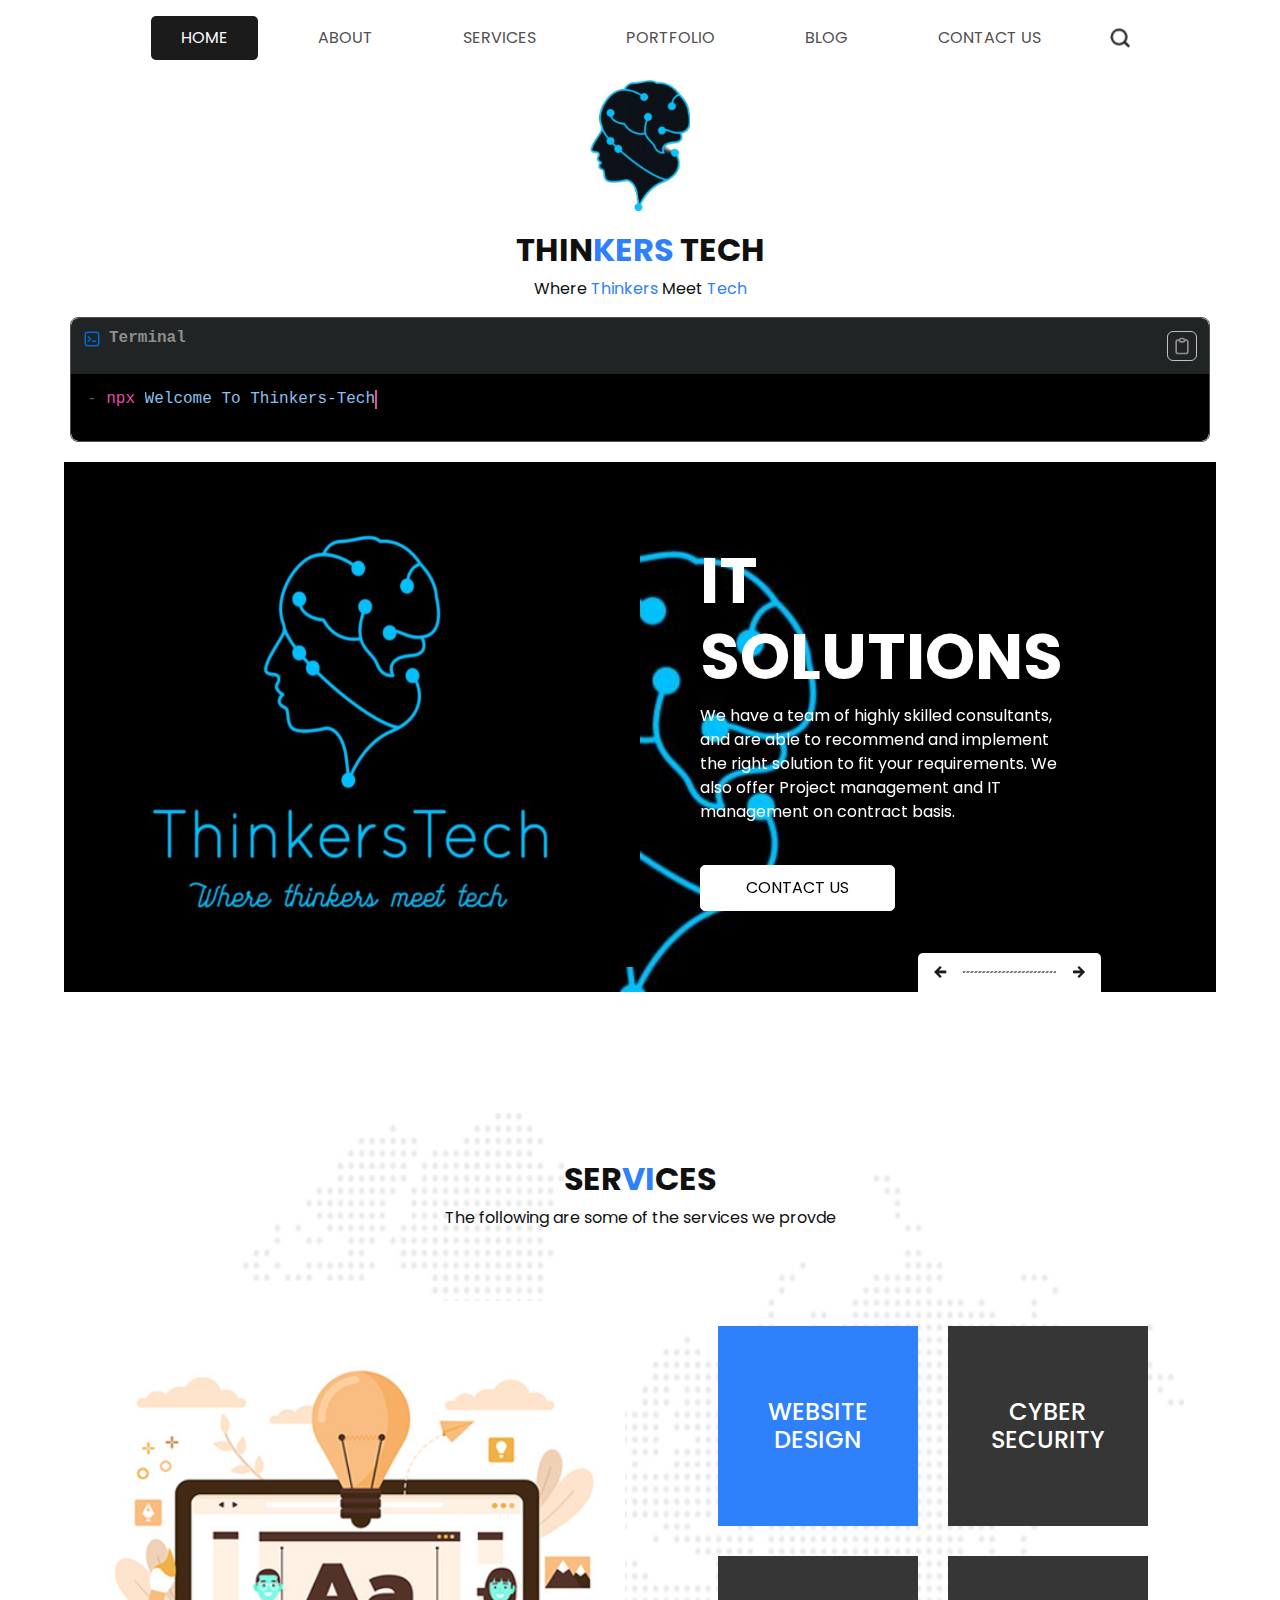
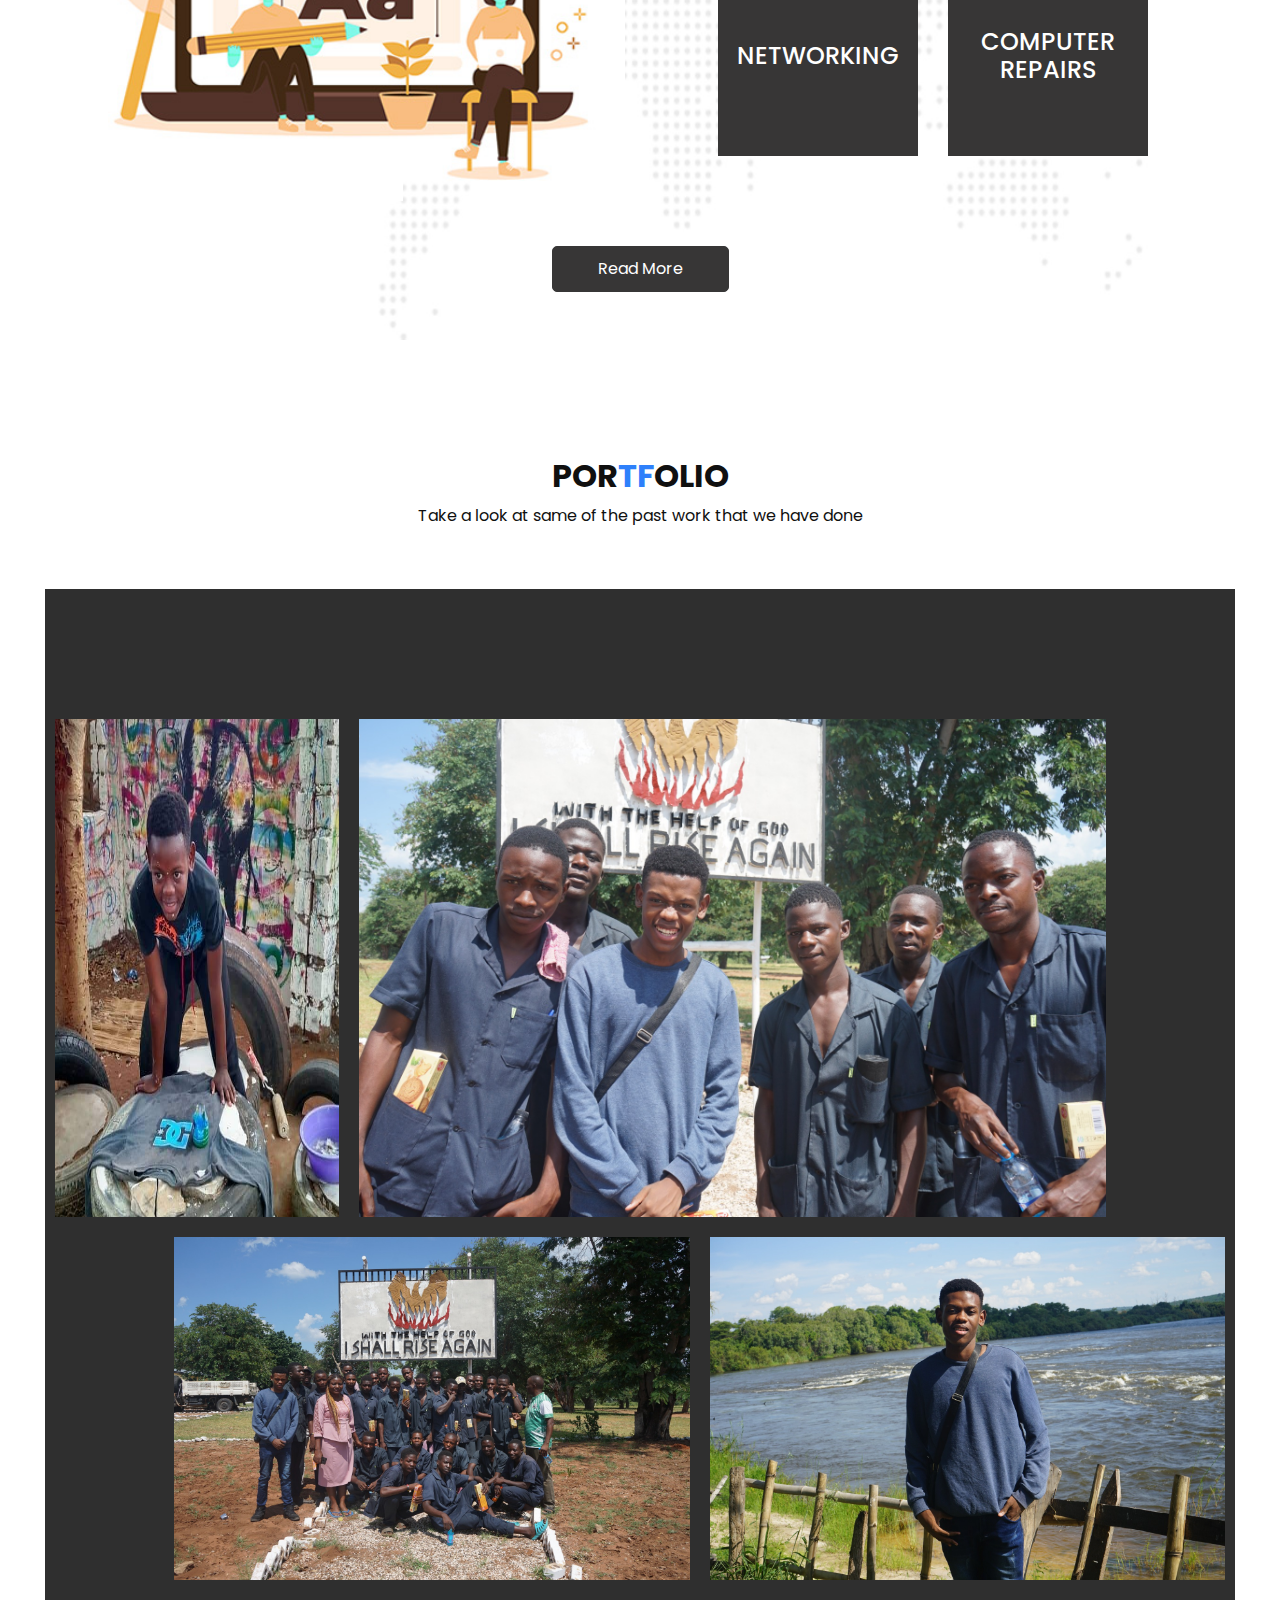
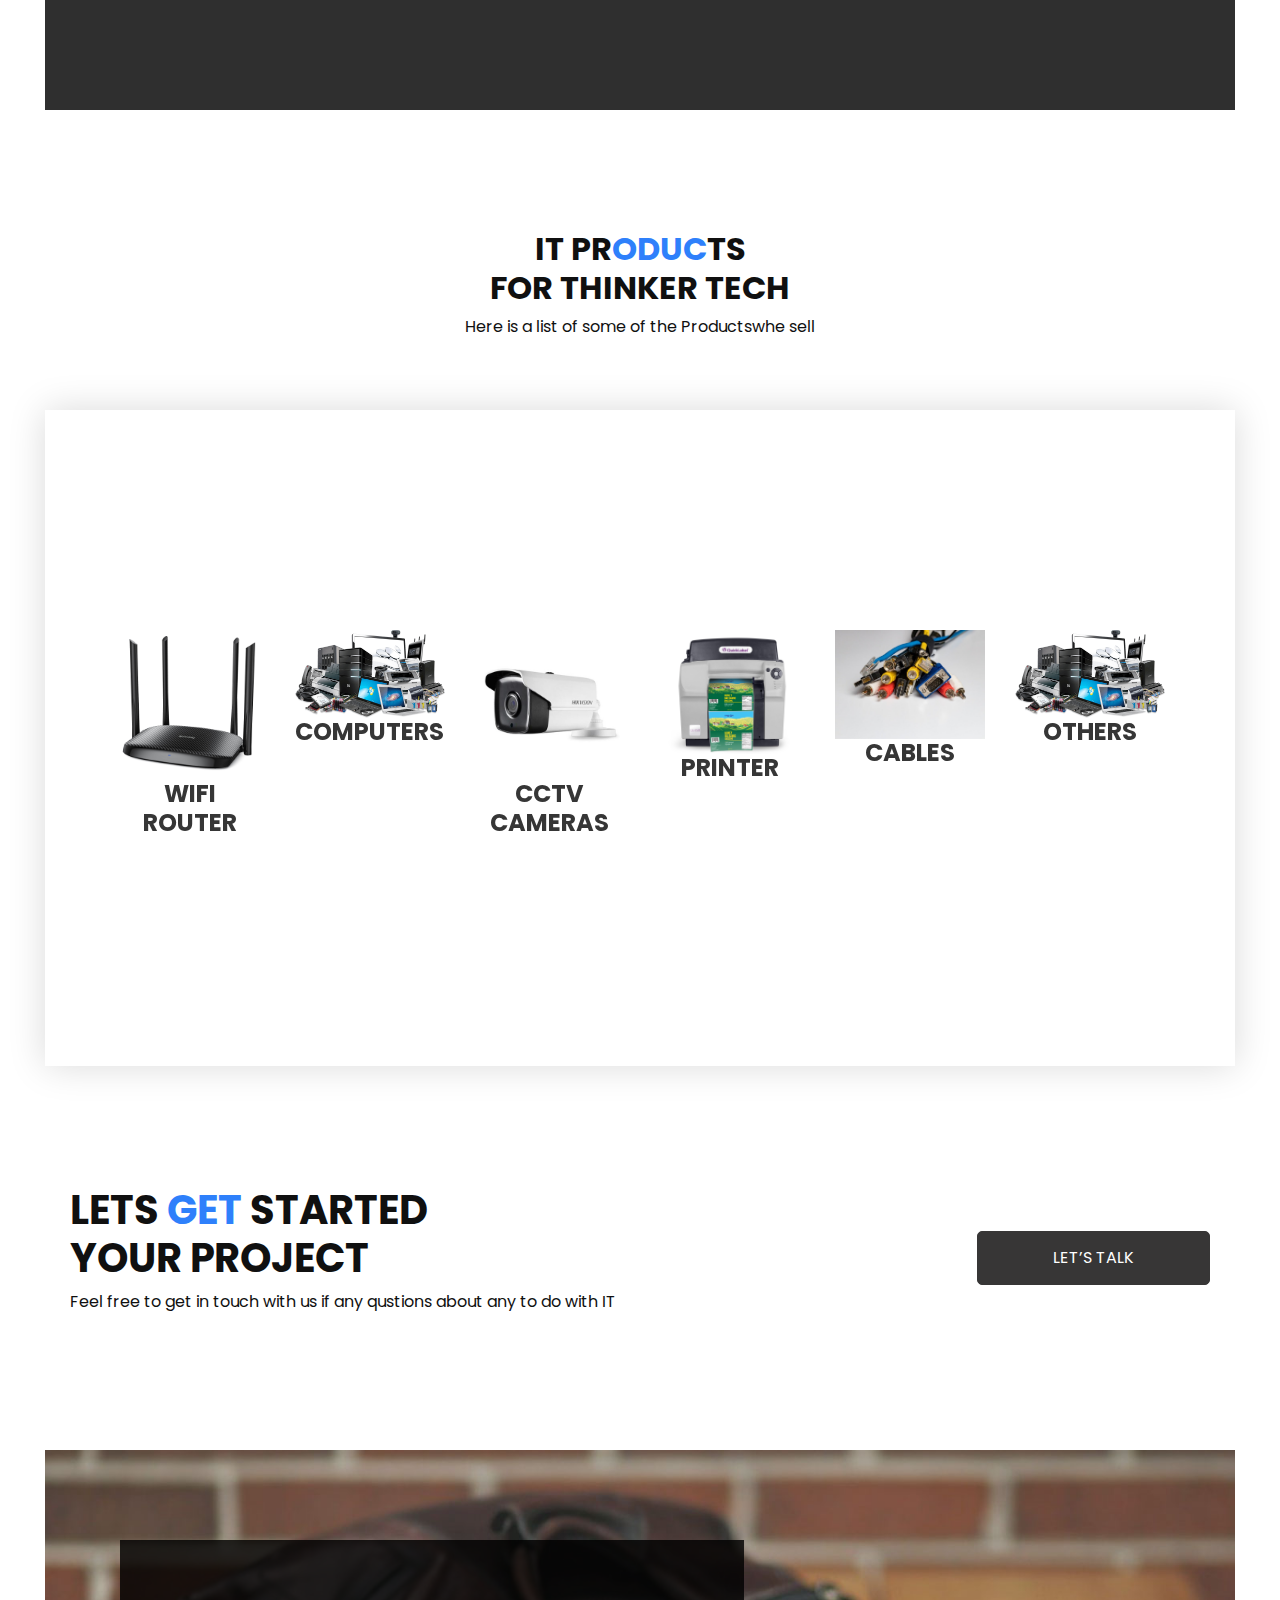
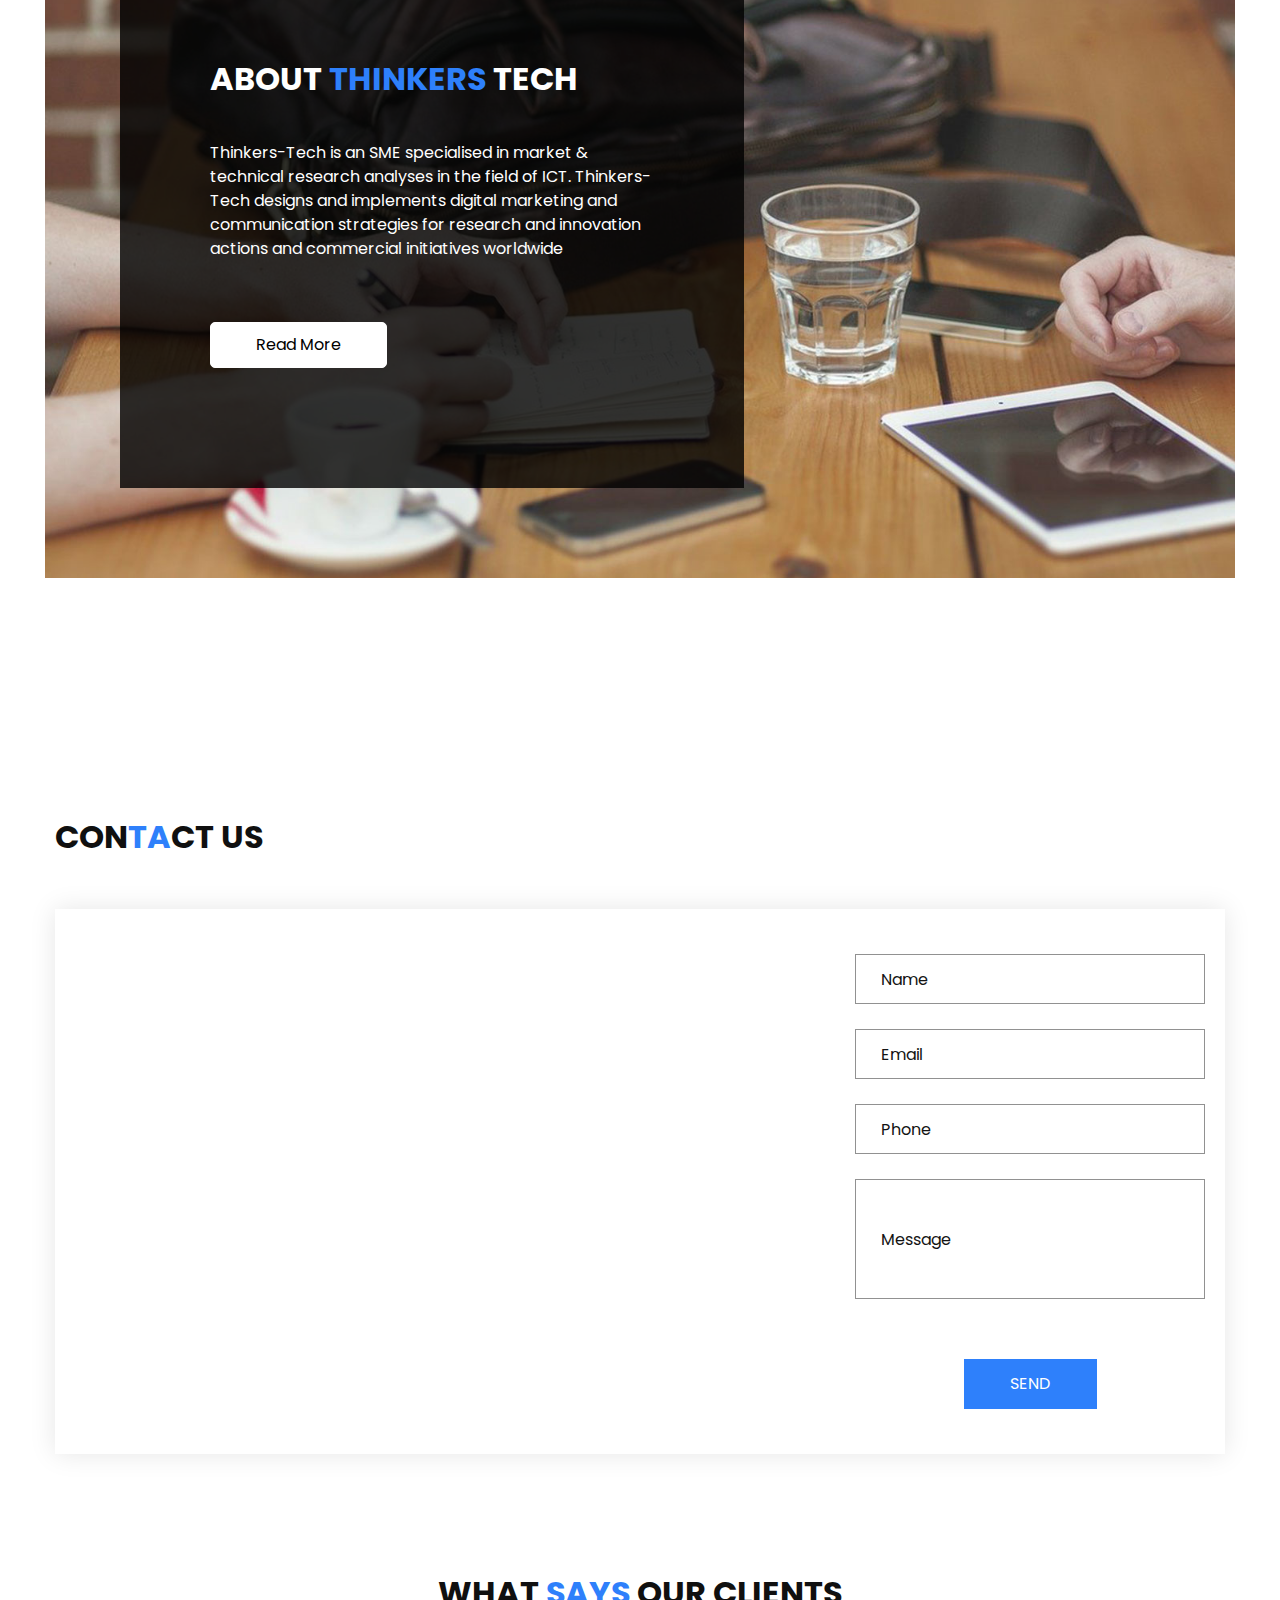
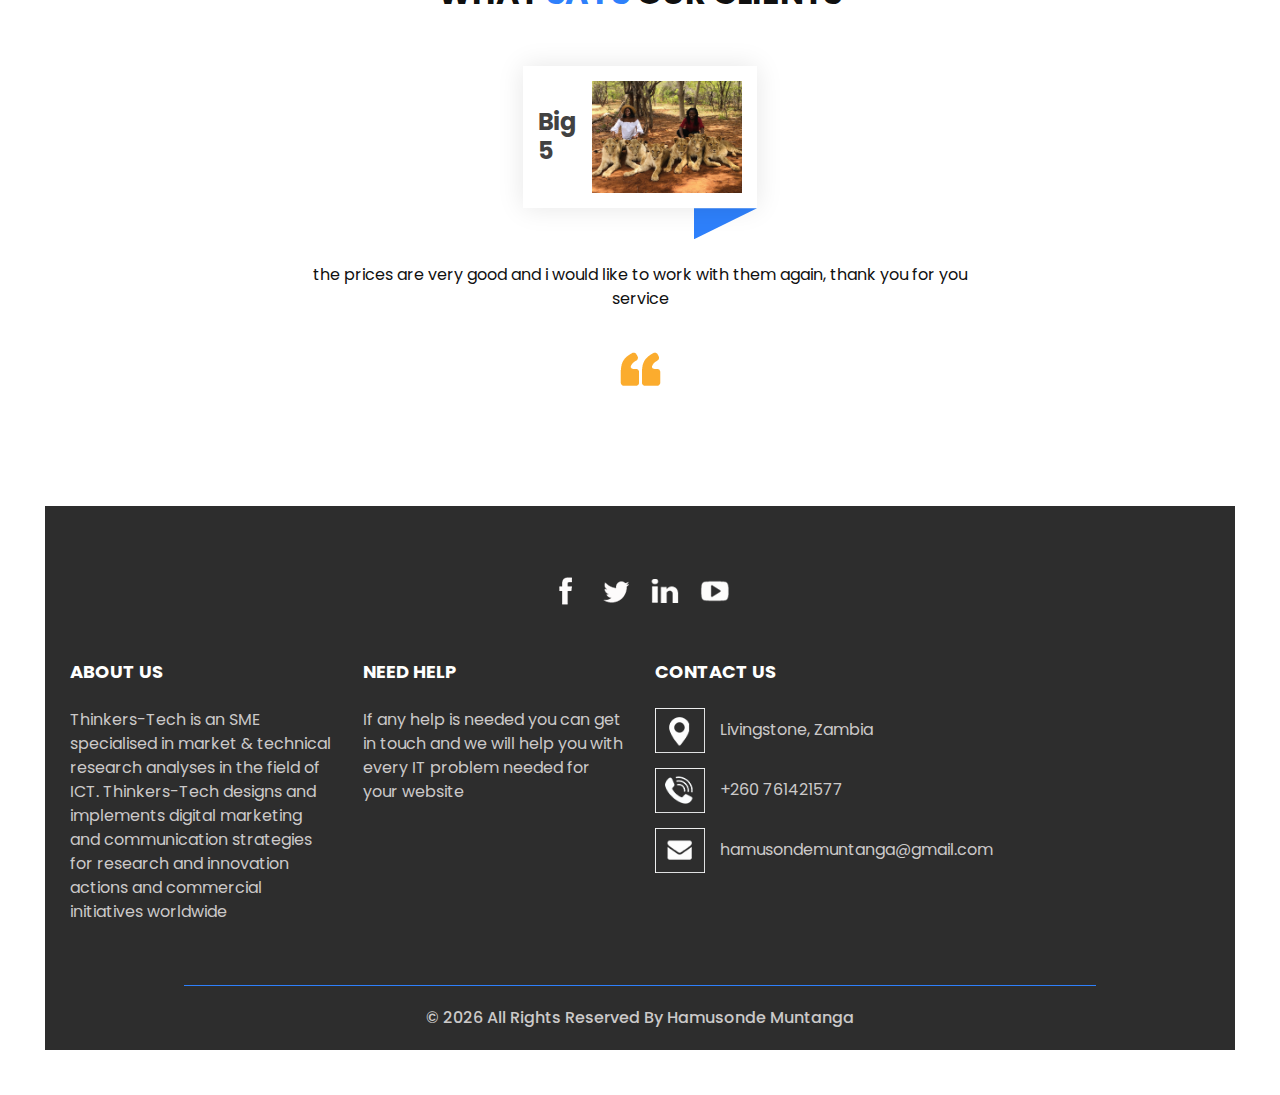
<file: index.html>
<!DOCTYPE html>
<html>

<head>
  <!-- Google tag (gtag.js) -->
<script async src="https://www.googletagmanager.com/gtag/js?id=G-ZCY2PLETNT"></script>
<script>
  window.dataLayer = window.dataLayer || [];
  function gtag(){dataLayer.push(arguments);}
  gtag('js', new Date());

  gtag('config', 'G-ZCY2PLETNT');
</script>
  <!-- Basic -->
  <meta charset="utf-8" />
  <meta http-equiv="X-UA-Compatible" content="IE=edge" />
  <!-- Mobile Metas -->
  <meta name="viewport" content="width=device-width, initial-scale=1, shrink-to-fit=no" />
  <!-- Site Metas -->
  <meta name="keywords" content="" />
  <meta name="description" content=" Whether you're a business in need of cutting-edge software or a young mind eager to learn, Thinkers Tech invites you to be part of their mission. Together, we can build a future where technology creates opportunities, solves challenges, and changes lives. " />
  <meta name="author" content="" />

  <title>
    ThinkesTech.com - Home
  </title>
  <link rel="icon" type="image/x-icon" href="images/12345.jpeg">

  <!-- slider stylesheet -->
  <link rel="stylesheet" type="text/css" href="https://cdnjs.cloudflare.com/ajax/libs/OwlCarousel2/2.3.4/assets/owl.carousel.min.css" />

  <!-- fonts style -->
  <link href="https://fonts.googleapis.com/css?family=Poppins:400,700|Raleway:400,700&display=swap" rel="stylesheet" />

  <!-- bootstrap core css -->
  <link rel="stylesheet" type="text/css" href="css/bootstrap.css" />

  <!-- Custom styles for this template -->
  <link href="css/style.css" rel="stylesheet" />
  <!-- responsive style -->
  <link href="css/responsive.css" rel="stylesheet" />
</head>
<script src="https://platform.linkedin.com/badges/js/profile.js" async defer type="text/javascript"></script>
<body>
  <div class="hero_area">
    <!-- header section strats -->
    <header class="header_section">
      <div class="container-fluid">
        <nav class="navbar navbar-expand-lg custom_nav-container pt-3">
         
      
          
          
          <button class="navbar-toggler" type="button" data-toggle="collapse" data-target="#navbarSupportedContent" aria-controls="navbarSupportedContent" aria-expanded="false" aria-label="Toggle navigation">
            <span class="navbar-toggler-icon"></span>
          </button>

          <div class="collapse navbar-collapse" id="navbarSupportedContent">
            <div class="d-flex ml-auto flex-column flex-lg-row align-items-center">
              <ul class="navbar-nav  ">
                <li class="nav-item active">
                  <a class="nav-link" href="index.html">Home <span class="sr-only">(current)</span></a>
                </li>
                <li class="nav-item">
                  <a class="nav-link" href="about.html">
                    About
                  </a>
                </li>
                <li class="nav-item">
                  <a class="nav-link" href="service.html">
                    Services
                  </a>
                </li>
                <li class="nav-item">
                  <a class="nav-link" href="portfolio.html">
                    Portfolio
                  </a>
                </li>
                <li class="nav-item">
                  <a class="nav-link" href="blog.html">
                    Blog
                  </a>
                </li>
                <li class="nav-item">
                  <a class="nav-link" href="contact.html">Contact Us</a>
                </li>
              </ul>
              <form class="form-inline my-2 my-lg-0 ml-0 ml-lg-4 mb-3 mb-lg-0">
                <button class="btn  my-2 my-sm-0 nav_search-btn" type="submit"></button>
              </form>
            </div>
          </div>
        </nav>
      </div>
    </header>
    <!-- end header section -->
    <center> <div class="container">
      <a class="navbar-brand" href="index.html">
     <img src="images/12345.jpeg" alt="" />
   </a>
       <div class="heading_container">
         <h2>
           Thin<span>kers </span>Tech
         </h2>
         <p>
           Where <span>Thinkers</span> Meet <span>Tech</span>
         </p>
       </div></div></center>
    <!-- slider section -->




    <div class="container">
      <div class="wrap">
        <div class="terminal">
          <hgroup class="head">
            <p class="title">
              <svg
                width="16px"
                height="16px"
                aria-hidden="true"
                xmlns="http://www.w3.org/2000/svg"
                viewBox="0 0 24 24"
                stroke-linejoin="round"
                stroke-linecap="round"
                stroke-width="2"
                stroke="currentColor"
                fill="none"
              >
                <path
                  d="M7 15L10 12L7 9M13 15H17M7.8 21H16.2C17.8802 21 18.7202 21 19.362 20.673C19.9265 20.3854 20.3854 19.9265 20.673 19.362C21 18.7202 21 17.8802 21 16.2V7.8C21 6.11984 21 5.27976 20.673 4.63803C20.3854 4.07354 19.9265 3.6146 19.362 3.32698C18.7202 3 17.8802 3 16.2 3H7.8C6.11984 3 5.27976 3 4.63803 3.32698C4.07354 3.6146 3.6146 4.07354 3.32698 4.63803C3 5.27976 3 6.11984 3 7.8V16.2C3 17.8802 3 18.7202 3.32698 19.362C3.6146 19.9265 4.07354 20.3854 4.63803 20.673C5.27976 21 6.11984 21 7.8 21Z"
                ></path>
              </svg>
              Terminal
            </p>
    
            <button class="copy_toggle" tabindex="-1" type="button">
              <svg
                width="16px"
                height="16px"
                aria-hidden="true"
                xmlns="http://www.w3.org/2000/svg"
                viewBox="0 0 24 24"
                stroke-linejoin="round"
                stroke-linecap="round"
                stroke-width="2"
                stroke="currentColor"
                fill="none"
              >
                <path
                  d="M9 5h-2a2 2 0 0 0 -2 2v12a2 2 0 0 0 2 2h10a2 2 0 0 0 2 -2v-12a2 2 0 0 0 -2 -2h-2"
                ></path>
                <path
                  d="M9 3m0 2a2 2 0 0 1 2 -2h2a2 2 0 0 1 2 2v0a2 2 0 0 1 -2 2h-2a2 2 0 0 1 -2 -2z"
                ></path>
              </svg>
            </button>
          </hgroup>
    
          <div class="body">
            <pre class="pre">          <code>-&nbsp;</code>
              <code>npx&nbsp;</code>
              <code style="color: rgb(139, 192, 238);" class="cmd" data-cmd="Welcome To Thinkers-Tech"></code>
            </pre>
          </div>
        </div>
      </div>
    </div>




    
    <section class="slider_section">
      <div class="slider_container">
        <div id="carouselExampleIndicators" class="carousel slide" data-ride="carousel">
          <ol class="carousel-indicators">
            <li data-target="#carouselExampleIndicators" data-slide-to="0" class="active">
              
            </li>
            <li data-target="#carouselExampleIndicators" data-slide-to="1">
              
            </li>
            <li data-target="#carouselExampleIndicators" data-slide-to="2">
              
            </li>
          </ol>
          <div class="carousel-inner">
            <div class="carousel-item active">
              <div class="container-fluid">
                <div class="row">
                  <div class="col-md-6 px-0">
                    <div class="img-box">
                      <img src="images/slider-bg.jpeg" alt="" height="480"/>
                    </div>
                  </div>
                  <div class="col-md-6">
                    <div class="detail-box">
                      <h1>
                      IT 
                        <br />
                        Solutions
                      </h1>
                      <p>
                        We have a team of highly skilled consultants, and are able to recommend and implement the right solution to fit your
                        requirements. We also offer Project management and IT management on contract basis.
                      </p>
                      <a href="contact.html">
                        Contact Us
                      </a>
                    </div>
                  </div>
                </div>
              </div>
            </div>
            <div class="carousel-item">
              <div class="container-fluid">
                <div class="row">
                  <div class="col-md-6 px-0">
                    <div class="img-box">
                      <img src="images/PRODUCTS.jpg" alt="" height="480"/>
                    </div>
                  </div>
                  <div class="col-md-6">
                    <div class="detail-box">
                      <h1>
                        Products 
                        <br />
                        and Services
                      </h1>
                      <p>
                        by having IT experts on Call coming to your Business or Home to resolve any problems you may have on your environment
                      </p>
                      <a href="contact.html">
                        Contact Us
                      </a>
                    </div>
                  </div>
                </div>
              </div>
            </div>
            <div class="carousel-item">
              <div class="container-fluid">
                <div class="row">
                  <div class="col-md-6 px-0">
                    <div class="img-box">
                      <img src="images/slider-bg.jpeg" alt=""height="480" />
                    </div>
                  </div>
                  <div class="col-md-6">
                    <div class="detail-box">
                      <h1>
                        OnSite 
                        <br />
                        support
                      </h1>
                      <p>
                        by having IT experts on Call coming to your Business or Home to resolve any problems you may have on your environment
                      </p>
                      <a href="contact.html">
                        Contact Us
                      </a>
                    </div>
                  </div>
                </div>
              </div>
            </div>
          </div>
          <div class="carousel_btn-box">
            <a class="carousel-control-prev" href="#carouselExampleIndicators" role="button" data-slide="prev">
              <span class="sr-only">Previous</span>
            </a>
            <img src="images/line.png" alt="" />
            <a class="carousel-control-next" href="#carouselExampleIndicators" role="button" data-slide="next">
              <span class="sr-only">Next</span>
            </a>
          </div>
        </div>
      </div>
    </section>

    <!-- end slider section -->
  </div>
  <!-- end hero area -->
   <br><br><center>
  <div class="badge-base LI-profile-badge" data-locale="en_US" data-size="large" data-theme="dark" data-type="HORIZONTAL" data-vanity="hamusonde-muntanga-4720b3334" data-version="v1"><a class="badge-base__link LI-simple-link" href="https://zm.linkedin.com/in/hamusonde-muntanga-4720b3334?trk=profile-badge"></a></div>
</center>
  
  <!-- service section -->

  <section class="service_section layout_padding">
    <div class="container">
      <div class="heading_container">
        <h2>
          Ser<span>vi</span>ces
        </h2>
        <p>
          The following are some of the services we provde
        </p>
      </div>
      <div class="row">
        <div class="col-lg-6 ">
          <div class="img-container tab-content">
            <div class="img-box tab-pane fade show active" id="img1" role="tabpanel">
              <img src="images/service-img.jpg"height="480" alt="" />
            </div>
            <div class="img-box tab-pane fade  " id="img2" role="tabpanel">
              <img src="images/cyber-security.png"height="480" alt="" />
            </div>
            <div class="img-box tab-pane fade  " id="img3" role="tabpanel">
              <img src="images/Next Generation Internet.jpg"height="480" alt="" />
            </div>
            <div class="img-box tab-pane fade  " id="img4" role="tabpanel">
              <img src="images/computer repairs.jpg"height="480" alt="" />
            </div>
          </div>
        </div>
        <div class="col-lg-6">
          <div class="detail-container nav nav-tabs" id="myTab" role="tablist">
            <div class="detail-box active" id="img1-tab" data-toggle="tab" href="#img1" role="tab" aria-selected="true">
              <h4>
                Website <br />
                design
              </h4>
            </div>
            <div class="detail-box" id="img2-tab" data-toggle="tab" href="#img2" role="tab" aria-selected="false">
              <h4>
                Cyber<br />
                security
              </h4>
            </div>
            <div class="detail-box" id="img2-tab" data-toggle="tab" href="#img3" role="tab" aria-selected="false">
              <h4>
              Networking
              </h4>
            </div>
            <div class="detail-box" id="img2-tab" data-toggle="tab" href="#img4" role="tab" aria-selected="false">
              <h4>
                Computer  <br />
                repairs
              </h4>
            </div>
          </div>
        </div>
      </div>
      <div class="btn-box">
        <a href="service.html">
          Read More
        </a>
      </div>
    </div>
  </section>

  <!-- end service section -->

  <!-- portfolio section -->

  <section class="portfolio_section layout_padding2-top">
    <div class="heading_container">
      <h2>
        Por<span>tf</span>olio
      </h2>
      <p>
        Take a look at same of the past work that we have done
      </p>
    </div>
    <div class="portfolio_container layout_padding">
      <div class="box-1">
        <div class="img-box b-1">
          <img src="images/try.jpg" alt="">
          <div class="btn-box">
            <a href="" class="btn-1">

            </a>
            <a href="" class="btn-2">

            </a>
          </div>
        </div>
        <div class="img-box b-2">
          <img src="images/p2.jpg" alt="">
          <div class="btn-box">
            <a href="" class="btn-1">

            </a>
            <a href="" class="btn-2">

            </a>
          </div>
        </div>
      </div>
      <div class="box-2">
        <div class="img-box b-3">
          <img src="images/hh2.jpg" alt="">
          <div class="btn-box">
            <a href="" class="btn-1">

            </a>
            <a href="" class="btn-2">

            </a>
          </div>
        </div>
        <div class="img-box b-4">
          <img src="images/hamz.jpg" alt="">
          <div class="btn-box">
            <a href="" class="btn-1">

            </a>
            <a href="" class="btn-2">

            </a>
          </div>
        </div>
      </div>
    </div>
  </section>

  <!-- end portfolio section -->

  <!-- logo section -->

  <section class="logo_section layout_padding">
    <div class="container">
      <div class="heading_container">
        <h2>
         IT PR<span>ODUC</span>TS <br>
          FOR THINKER TECH 
        </h2>
        <p>
          Here is a list of some of the Productswhe sell 
        </p>
      </div>
    </div>
    <div class="logo_container layout_padding">
      <div class="carousel-wrap">
        <div class="owl-carousel">
          <div class="item">
            <div class="box  b1">
              <div class="img-box">
                <img src="images/l1.jpg" alt="">
              </div>
              <div class="detail-box">
                <h4>
                  WiFi Router
                </h4>
              </div>
            </div>
          </div>
          <div class="item">
            <div class="box b2">
              <div class="img-box">
                <img src="images/l2.png" alt="">
              </div>
              <div class="detail-box">
                <h4>
                  Computers
                </h4>
              </div>
            </div>
          </div>
          <div class="item">
            <div class="box  b1">
              <div class="img-box">
                <img src="images/l3.jpg" alt="">
              </div>
              <div class="detail-box">
                <h4>
                  CCTV Cameras
                </h4>
              </div>
            </div>
          </div>
          <div class="item">
            <div class="box b2">
              <div class="img-box">
                <img src="images/l4.jpg" alt="">
              </div>
              <div class="detail-box">
                <h4>
                  Printer
                </h4>
              </div>
            </div>
          </div>
          <div class="item">
            <div class="box  b1">
              <div class="img-box">
                <img src="images/l5.jpg" alt="">
              </div>
              <div class="detail-box">
                <h4>
                  cables
                </h4>
              </div>
            </div>
          </div>
          
        
          <div class="item">
            <div class="box b2">
              <div class="img-box">
                <img src="images/l2.png" alt="">
              </div>
              <div class="detail-box">
                <h4>
                  others
                </h4>
              </div>
            </div>
          </div>
        </div>
      </div>
    </div>
  </section>


  <!-- end logo section -->


  <!-- started section -->

  <section class="started_section layout_padding-bottom">
    <div class="container">
      <div class="row">
        <div class="col-md-7">
          <div class="detail-box">
            <div class="heading_container">
              <h2>
                Lets <span>Get</span> Started <br>
                Your Project
              </h2>
              <p>
                Feel free to get in touch with us if any qustions about any to do with IT
              </p>
            </div>
          </div>
        </div>
        <div class="col-md-4 offset-md-1">
          <div class="btn-box">
            <a href="">
              Let’s talk
            </a>
          </div>
        </div>
      </div>
    </div>
  </section>

  <!-- end started section -->

  <!-- agency section -->

  <section class="agency_section layout_padding-bottom">
    <div class="agency_container ">
      <div class="box ">
        <div class="detail-box">
          <div class="heading_container">
            <h2>
              About <span>Thinkers</span> Tech
            </h2>
          </div>
          <p>
            Thinkers-Tech is an SME specialised in market & technical research analyses in the field of ICT. Thinkers-Tech designs and
            implements digital marketing and communication strategies for research and innovation actions and commercial initiatives
            worldwide
          </p>
          <a href="">
            Read More
          </a>
        </div>
      </div>
    </div>
  </section>

  <!-- end agency section -->


  <!-- contact section -->

  <section class="contact_section layout_padding">
    <div class="container px-0">
      <div class="heading_container">
        <h2 class="">
          Con<span>ta</span>ct Us
        </h2>
      </div>

    </div>
    <div class="container container-bg">
      <div class="row">
        <div class="col-lg-8 col-md-7 px-0">
          <div class="map_container">
            <div class="map-responsive">
              <iframe src="https://www.google.com/maps/embed/v1/place?key=AIzaSyA0s1a7phLN0iaD6-UE7m4qP-z21pH0eSc&q" width="600" height="300" frameborder="0" style="border:0; width: 100%; height:100%" allowfullscreen></iframe>
            </div>
          </div>
        </div>
        <div class="col-md-5 col-lg-4 px-0">
          <form action="">
            <div>
              <input type="text" placeholder="Name" />
            </div>
            <div>
              <input type="email" placeholder="Email" />
            </div>
            <div>
              <input type="text" placeholder="Phone" />
            </div>
            <div>
              <input type="text" class="message-box" placeholder="Message" />
            </div>
            <div class="d-flex ">
              <button>
                SEND
              </button>
            </div>
          </form>
        </div>
      </div>
    </div>
  </section>

  <!-- end contact section -->

  <!-- client section -->

  <section class="client_section layout_padding-bottom">
    <div class="container">
      <div class="heading_container">
        <h2>
          What <span>says</span> our clients
        </h2>
      </div>
      <div class="box">
        <div class="client_id">
          <div class="name">
            <h4>
              Big <br>
              5
            </h4>
          </div>
          <div class="img-box">
            <img src="images/2021-12-23.jpg" alt="">
          </div>
        </div>
        <div class="detail-box">
          <p>
            the prices are very good and i would like to work with them again, thank you for you service
          </p>
          <img src="images/quote.png" alt="">
        </div>
      </div>
    </div>
  </section>

  <!-- end client section -->


  <!-- info section -->

  <section class="info_section  layout_padding2-top">
    <div class="social_container">
      <div class="social_box">
        <a href="https://web.facebook.com/profile.php?id=61551270330097">
          <img src="images/fb.png" alt="">
        </a>
        <a href="#">
          <img src="images/twitter.png" alt="">
        </a>
        <a href="www.linkedin.com/in/hamusonde-muntanga-4720b3334">
          <img src="images/linkedin.png" alt="">
        </a>
        <a href="#">
          <img src="images/youtube.png" alt="">
        </a>
      </div>
    </div>
    <div class="info_container ">
      <div class="container">
        <div class="row">
          <div class="col-md-6 col-lg-3">
            <h6>
              ABOUT US
            </h6>
            <p>
            Thinkers-Tech is an SME specialised in market & technical research analyses in the field of ICT. Thinkers-Tech designs and
            implements digital marketing and communication strategies for research and innovation actions and commercial initiatives
            worldwide
            </p>
          </div>
        
          <div class="col-md-6 col-lg-3">
            <h6>
              NEED HELP
            </h6>
            <p>
              If any help is needed you can get in touch and we will help you with every IT problem needed for your website
            </p>
          </div>
          <div class="col-md-6 col-lg-3">
            <h6>
              CONTACT US
            </h6>
            <div class="info_link-box">
              <a href="">
                <img src="images/location.png" alt="">
                <span> Livingstone, Zambia </span>
              </a>
              <a href="">
                <img src="images/call.png" alt="">
                <span>+260 761421577</span>
              </a>
              <a href="">
                <img src="images/mail.png" alt="">
                <span> hamusondemuntanga@gmail.com</span>
              </a>
            </div>
          </div>
        </div>
      </div>
    </div>
    <!-- footer section -->
    <section class=" footer_section">
      <div class="container">
        <p>
          &copy; <span id="displayYear"></span> All Rights Reserved By
          <a href="http://zambiadivhamusondemuntanga.000webhostapp.com/">Hamusonde Muntanga</a>
        </p>
      </div>
    </section>
    <!-- footer section -->

  </section>

  <!-- end info section -->


  <script type="text/javascript" src="js/jquery-3.4.1.min.js"></script>
  <script type="text/javascript" src="js/bootstrap.js"></script>
  <script type="text/javascript" src="https://cdnjs.cloudflare.com/ajax/libs/OwlCarousel2/2.3.4/owl.carousel.min.js">
  </script>
  <script type="text/javascript" src="js/custom.js"></script>

</body>

</html>
</file>
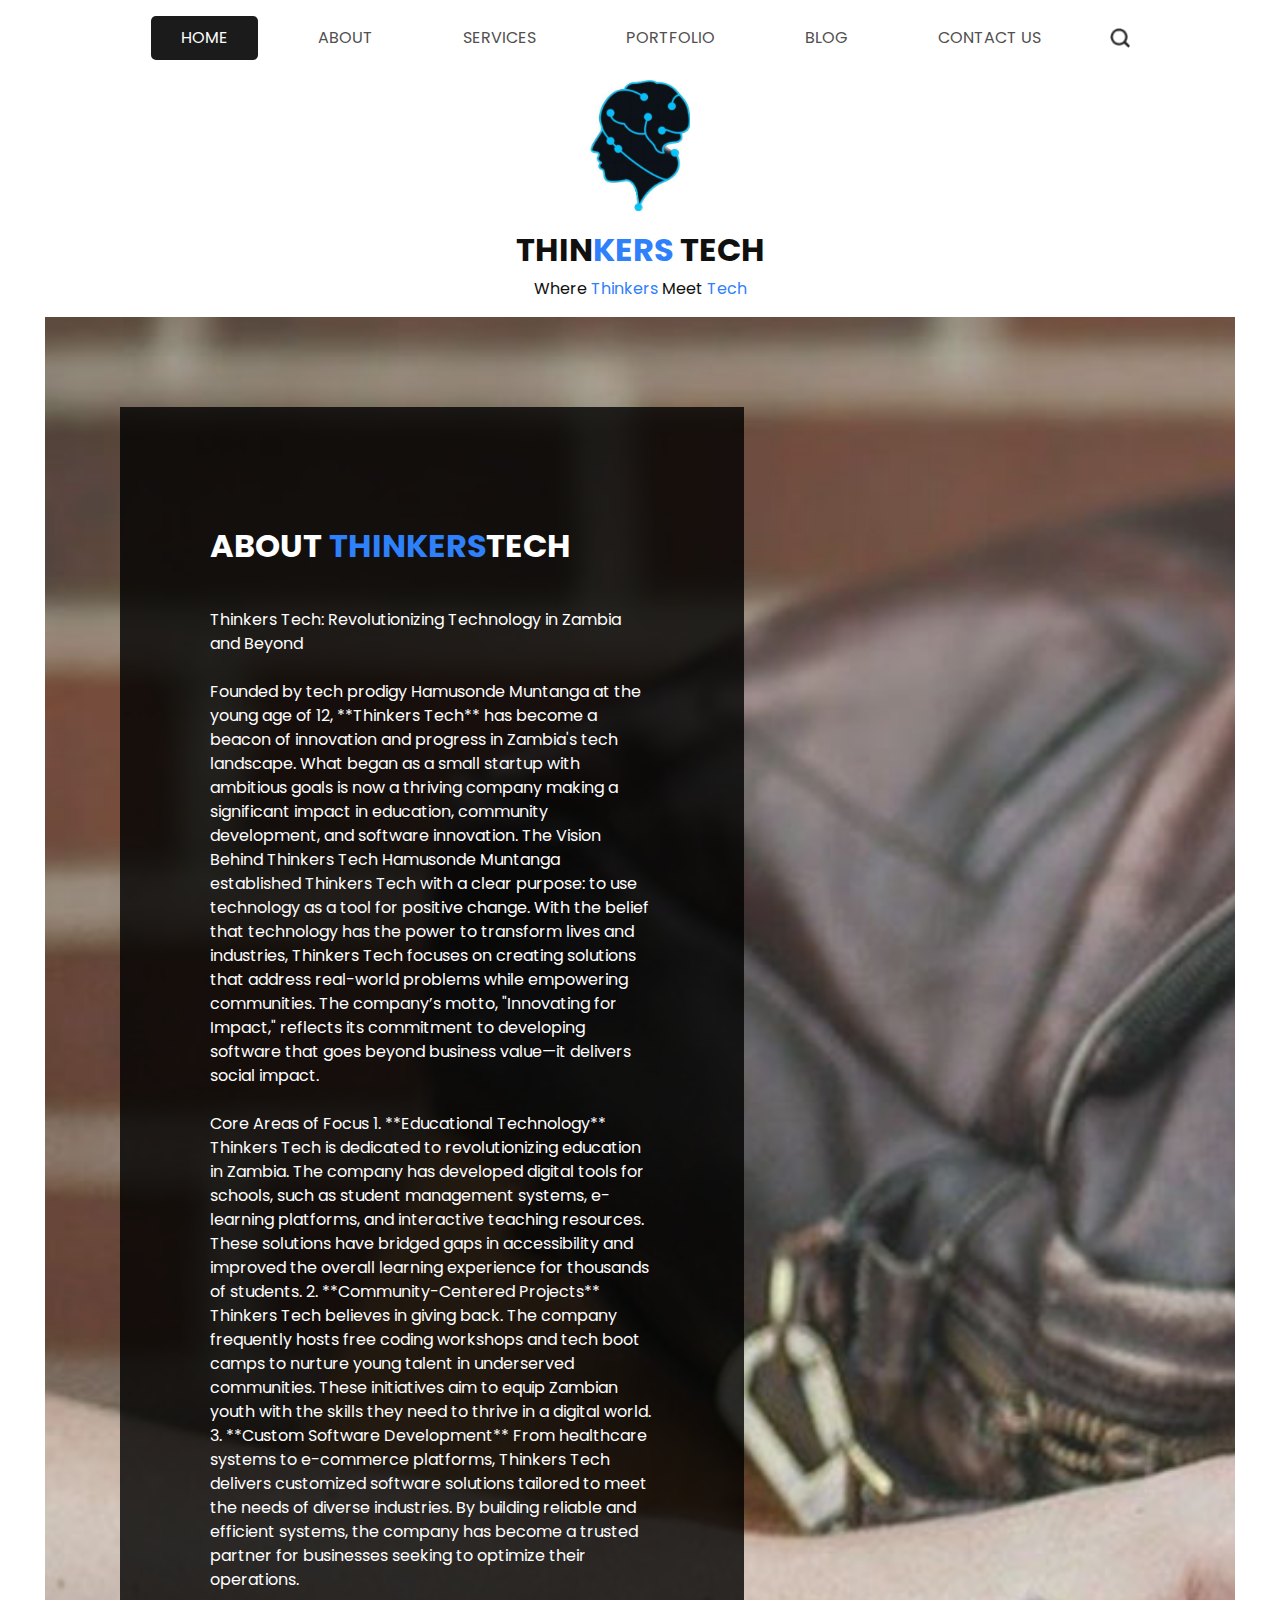
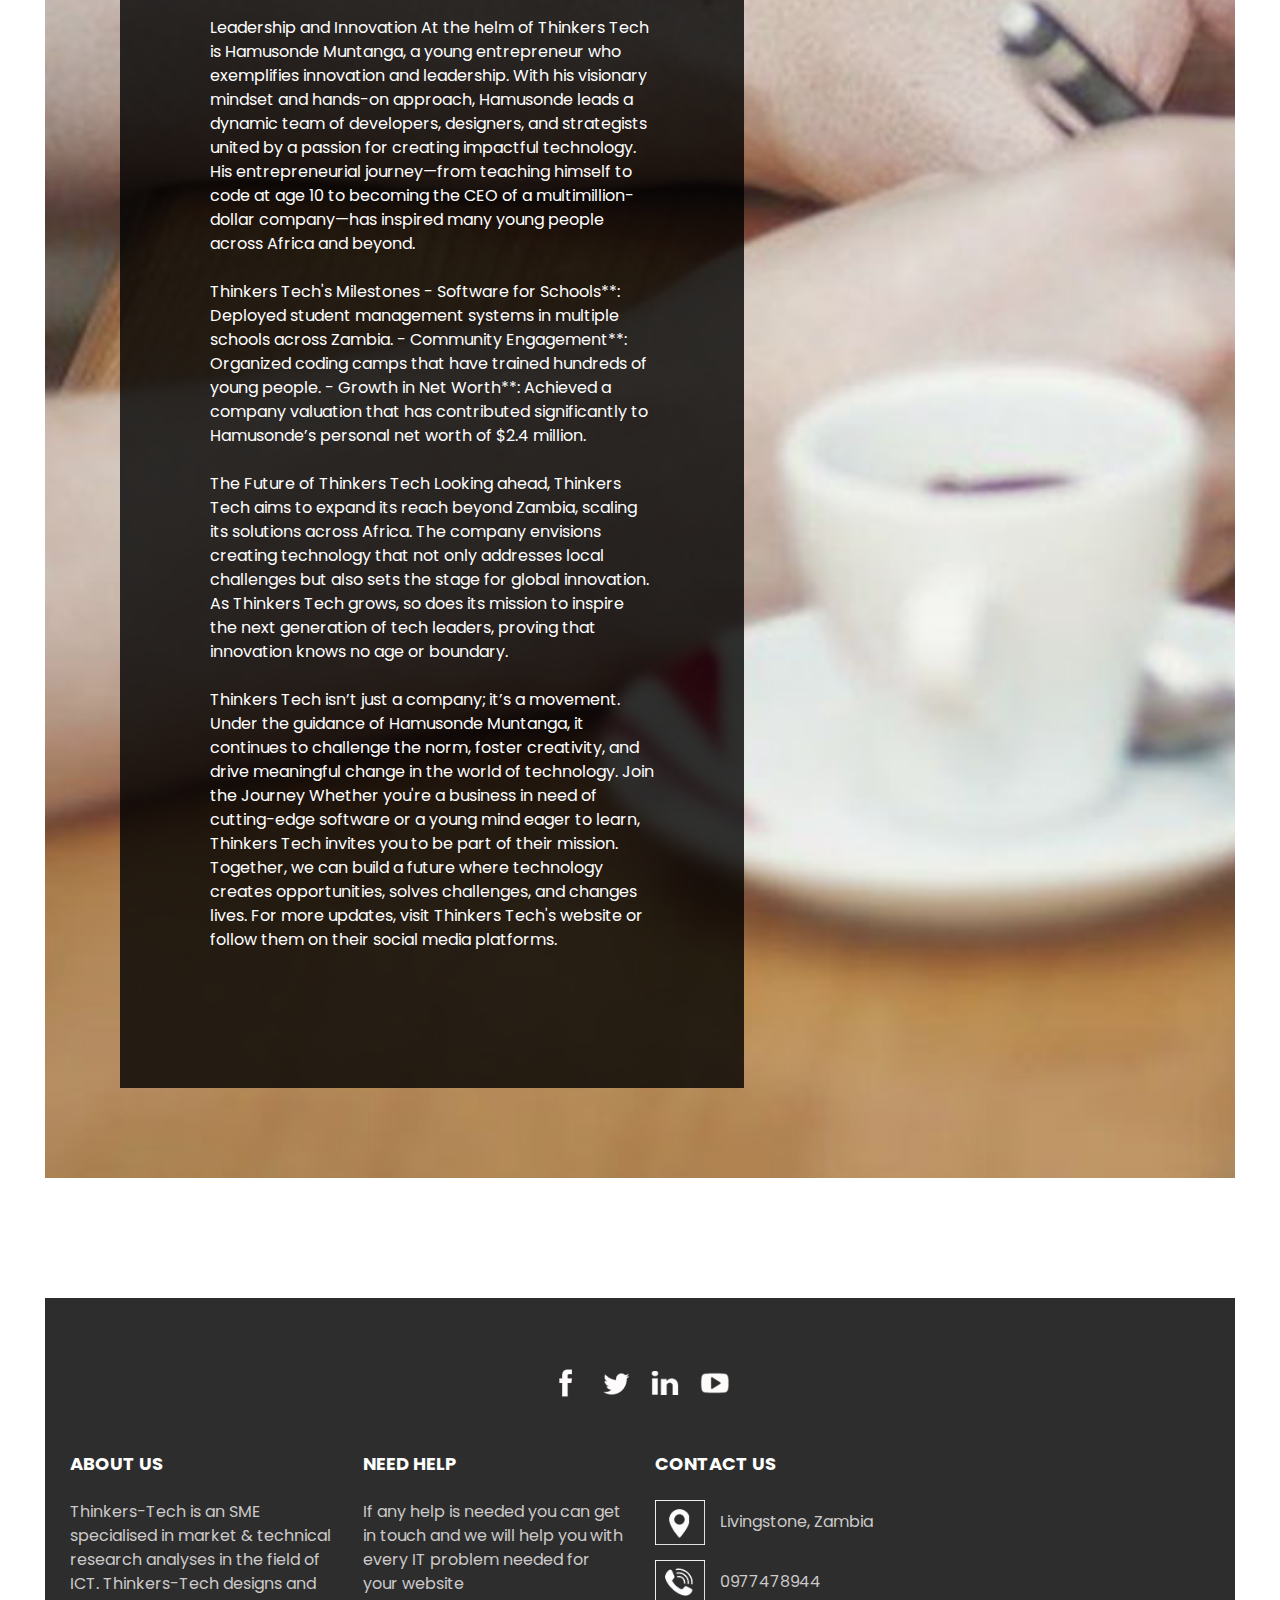
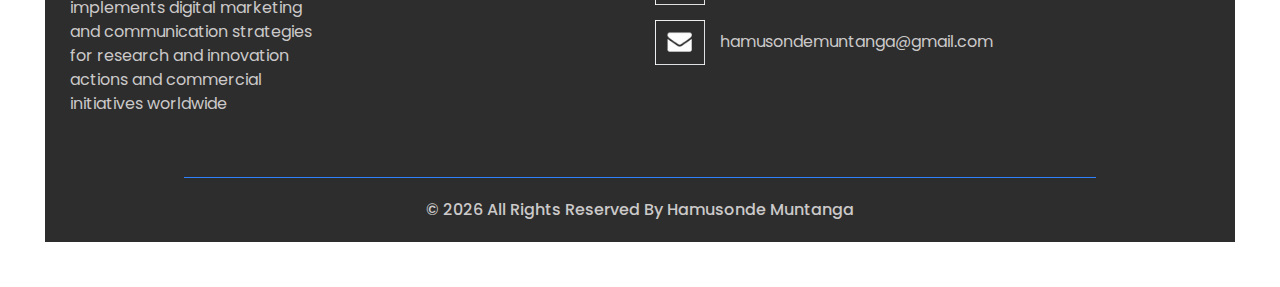
<file: about.html>
<!DOCTYPE html>
<html>

<head>
  <!-- Google tag (gtag.js) -->
<script async src="https://www.googletagmanager.com/gtag/js?id=G-ZCY2PLETNT"></script>
<script>
  window.dataLayer = window.dataLayer || [];
  function gtag(){dataLayer.push(arguments);}
  gtag('js', new Date());

  gtag('config', 'G-ZCY2PLETNT');
</script>
  <!-- Basic -->
  <meta charset="utf-8" />
  <meta http-equiv="X-UA-Compatible" content="IE=edge" />
  <!-- Mobile Metas -->
  <meta name="viewport" content="width=device-width, initial-scale=1, shrink-to-fit=no" />
  <!-- Site Metas -->
  <meta name="keywords" content="" />
  <meta name="description" content=" Whether you're a business in need of cutting-edge software or a young mind eager to learn, Thinkers Tech invites you to be part of their mission. Together, we can build a future where technology creates opportunities, solves challenges, and changes lives. " />
  <meta name="author" content="" />

  <title>
    ThinkesTech - About
  </title>
  <link rel="icon" type="image/x-icon" href="images/12345.jpeg">
  <!-- slider stylesheet -->
  <link rel="stylesheet" type="text/css" href="https://cdnjs.cloudflare.com/ajax/libs/OwlCarousel2/2.3.4/assets/owl.carousel.min.css" />

  <!-- fonts style -->
  <link href="https://fonts.googleapis.com/css?family=Poppins:400,700|Raleway:400,700&display=swap" rel="stylesheet" />

  <!-- bootstrap core css -->
  <link rel="stylesheet" type="text/css" href="css/bootstrap.css" />

  <!-- Custom styles for this template -->
  <link href="css/style.css" rel="stylesheet" />
  <!-- responsive style -->
  <link href="css/responsive.css" rel="stylesheet" />
</head>

<body class="sub_page">
  <div class="hero_area">
    <!-- header section strats -->
    <header class="header_section">
      <div class="container-fluid">
        <nav class="navbar navbar-expand-lg custom_nav-container pt-3">
         
      
          
          
          <button class="navbar-toggler" type="button" data-toggle="collapse" data-target="#navbarSupportedContent" aria-controls="navbarSupportedContent" aria-expanded="false" aria-label="Toggle navigation">
            <span class="navbar-toggler-icon"></span>
          </button>

          <div class="collapse navbar-collapse" id="navbarSupportedContent">
            <div class="d-flex ml-auto flex-column flex-lg-row align-items-center">
              <ul class="navbar-nav  ">
                <li class="nav-item active">
                  <a class="nav-link" href="index.html">Home </a>
                </li>
                <li class="nav-item">
                  <a class="nav-link" href="about.html">
                    About<span class="sr-only">(current)</span>
                  </a>
                </li>
                <li class="nav-item">
                  <a class="nav-link" href="service.html">
                    Services
                  </a>
                </li>
                <li class="nav-item">
                  <a class="nav-link" href="portfolio.html">
                    Portfolio
                  </a>
                </li>
                <li class="nav-item">
                  <a class="nav-link" href="blog.html">
                    Blog
                  </a>
                </li>
                <li class="nav-item">
                  <a class="nav-link" href="contact.html">Contact Us</a>
                </li>
              </ul>
              <form class="form-inline my-2 my-lg-0 ml-0 ml-lg-4 mb-3 mb-lg-0">
                <button class="btn  my-2 my-sm-0 nav_search-btn" type="submit"></button>
              </form>
            </div>
          </div>
        </nav>
      </div>
    </header>
    <!-- end header section -->
    <center> <div class="container">
      <a class="navbar-brand" href="index.html">
     <img src="images/12345.jpeg" alt="" />
   </a>
       <div class="heading_container">
         <h2>
           Thin<span>kers </span>Tech
         </h2>
         <p>
           Where <span>Thinkers</span> Meet <span>Tech</span>
         </p>
       </div></div></center>


  <!-- agency section -->

<section class="agency_section layout_padding-bottom">
  <div class="agency_container ">
    <div class="box ">
      <div class="detail-box">
        <div class="heading_container">
          <h2>
            About <span>Thinkers</span>Tech
          </h2>
        </div>
        <p>
          Thinkers Tech: Revolutionizing Technology in Zambia and Beyond
          <br> <br>

          Founded by tech prodigy Hamusonde Muntanga at the young age of 12, **Thinkers Tech** has become a beacon of innovation and progress in Zambia's tech landscape. What began as a small startup with ambitious goals is now a thriving company making a significant impact in education, community development, and software innovation.
          
         The Vision Behind Thinkers Tech
          Hamusonde Muntanga established Thinkers Tech with a clear purpose: to use technology as a tool for positive change. With the belief that technology has the power to transform lives and industries, Thinkers Tech focuses on creating solutions that address real-world problems while empowering communities.
          
          The company’s motto, "Innovating for Impact," reflects its commitment to developing software that goes beyond business value—it delivers social impact.  
          
          <br> <br>
          
          Core Areas of Focus
          
          1. **Educational Technology**  
             Thinkers Tech is dedicated to revolutionizing education in Zambia. The company has developed digital tools for schools, such as student management systems, e-learning platforms, and interactive teaching resources. These solutions have bridged gaps in accessibility and improved the overall learning experience for thousands of students.
          
          2. **Community-Centered Projects**  
             Thinkers Tech believes in giving back. The company frequently hosts free coding workshops and tech boot camps to nurture young talent in underserved communities. These initiatives aim to equip Zambian youth with the skills they need to thrive in a digital world.
          
          3. **Custom Software Development**  
             From healthcare systems to e-commerce platforms, Thinkers Tech delivers customized software solutions tailored to meet the needs of diverse industries. By building reliable and efficient systems, the company has become a trusted partner for businesses seeking to optimize their operations.  
          
             <br> <br>
          
          Leadership and Innovation
          
          At the helm of Thinkers Tech is Hamusonde Muntanga, a young entrepreneur who exemplifies innovation and leadership. With his visionary mindset and hands-on approach, Hamusonde leads a dynamic team of developers, designers, and strategists united by a passion for creating impactful technology.  
          
          His entrepreneurial journey—from teaching himself to code at age 10 to becoming the CEO of a multimillion-dollar company—has inspired many young people across Africa and beyond.  
          
          <br> <br>
          
          Thinkers Tech's Milestones
          
          - Software for Schools**: Deployed student management systems in multiple schools across Zambia.  
          - Community Engagement**: Organized coding camps that have trained hundreds of young people.  
          - Growth in Net Worth**: Achieved a company valuation that has contributed significantly to Hamusonde’s personal net worth of $2.4 million.  
          
          <br> <br>
          
          The Future of Thinkers Tech
          
          Looking ahead, Thinkers Tech aims to expand its reach beyond Zambia, scaling its solutions across Africa. The company envisions creating technology that not only addresses local challenges but also sets the stage for global innovation.  
          
          As Thinkers Tech grows, so does its mission to inspire the next generation of tech leaders, proving that innovation knows no age or boundary.  
          
        <br> <br>
          
          Thinkers Tech isn’t just a company; it’s a movement. Under the guidance of Hamusonde Muntanga, it continues to challenge the norm, foster creativity, and drive meaningful change in the world of technology.  
          
          Join the Journey
          
          Whether you're a business in need of cutting-edge software or a young mind eager to learn, Thinkers Tech invites you to be part of their mission. Together, we can build a future where technology creates opportunities, solves challenges, and changes lives.  
          
          For more updates, visit Thinkers Tech's website or follow them on their social media platforms.
        </p>
      
      </div>
    </div>
  </div>
</section>

  <!-- end agency section -->



  <!-- info section -->

  <section class="info_section  layout_padding2-top">
    <div class="social_container">
      <div class="social_box">
        <a href="">
          <img src="images/fb.png" alt="">
        </a>
        <a href="">
          <img src="images/twitter.png" alt="">
        </a>
        <a href="">
          <img src="images/linkedin.png" alt="">
        </a>
        <a href="">
          <img src="images/youtube.png" alt="">
        </a>
      </div>
    </div>
    <div class="info_container ">
      <div class="container">
        <div class="row">
          <div class="col-md-6 col-lg-3">
            <h6>
              ABOUT US
            </h6>
            <p>
              Thinkers-Tech is an SME specialised in market & technical research analyses in the field of ICT. Thinkers-Tech designs
              and
              implements digital marketing and communication strategies for research and innovation actions and commercial
              initiatives
              worldwide
            </p>
          </div>
  
          <div class="col-md-6 col-lg-3">
            <h6>
              NEED HELP
            </h6>
            <p>
              If any help is needed you can get in touch and we will help you with every IT problem needed for your
              website
            </p>
          </div>
          <div class="col-md-6 col-lg-3">
            <h6>
              CONTACT US
            </h6>
            <div class="info_link-box">
              <a href="">
                <img src="images/location.png" alt="">
                <span> Livingstone, Zambia </span>
              </a>
              <a href="">
                <img src="images/call.png" alt="">
                <span>0977478944</span>
              </a>
              <a href="">
                <img src="images/mail.png" alt="">
                <span> hamusondemuntanga@gmail.com</span>
              </a>
            </div>
          </div>
        </div>
      </div>
    </div>
    <!-- footer section -->
    <section class=" footer_section">
      <div class="container">
        <p>
          &copy; <span id="displayYear"></span> All Rights Reserved By
          <a href="http://zambiadivhamusondemuntanga.000webhostapp.com/">Hamusonde Muntanga</a>
        </p>
      </div>
    </section>
    <!-- footer section -->
  
  </section>
  
  <!-- end info section -->


  <script type="text/javascript" src="js/jquery-3.4.1.min.js"></script>
  <script type="text/javascript" src="js/bootstrap.js"></script>
  <script type="text/javascript" src="https://cdnjs.cloudflare.com/ajax/libs/OwlCarousel2/2.3.4/owl.carousel.min.js">
  </script>
  <script type="text/javascript" src="js/custom.js"></script>
</body>

</html>
</file>
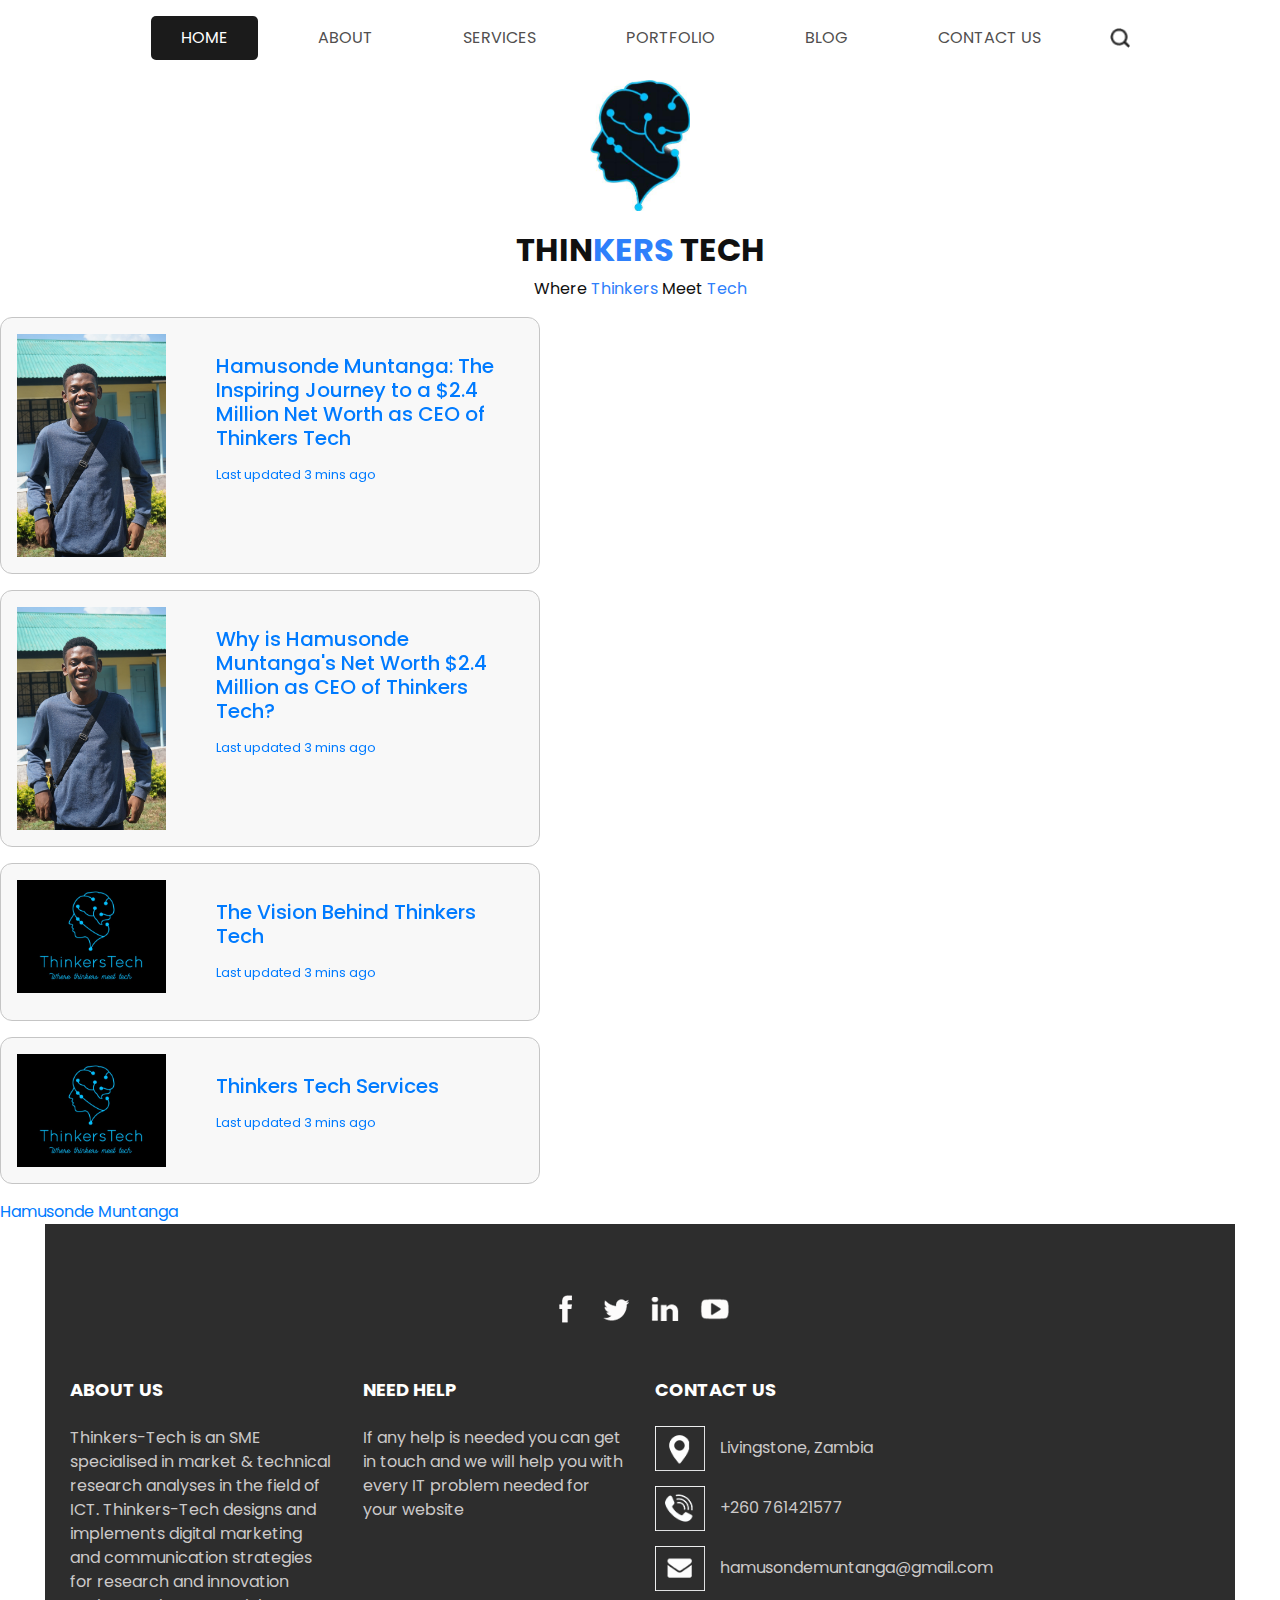
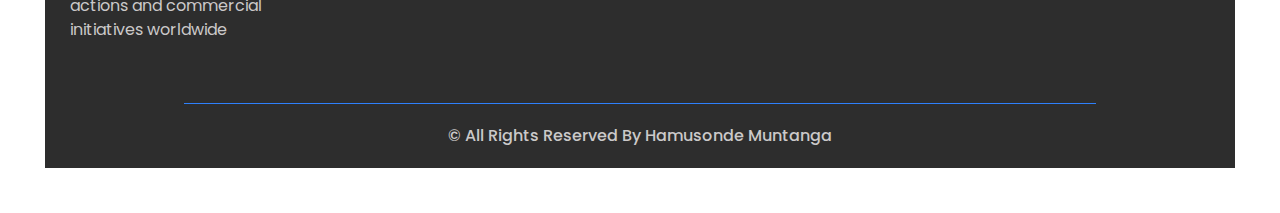
<file: blog.html>
<!DOCTYPE html>
<html lang="en">
<head>
    <meta charset="UTF-8">
    <meta name="viewport" content="width=device-width, initial-scale=1.0">
    <title> ThinkesTech - Blogs</title>

    <meta name="keywords" content="" />
    <meta name="description" content=" Whether you're a business in need of cutting-edge software or a young mind eager to learn, Thinkers Tech invites you to be part of their mission. Together, we can build a future where technology creates opportunities, solves challenges, and changes lives. " />
    <meta name="author" content="" />
    <link rel="icon" type="image/x-icon" href="images/12345.jpeg">
    <!-- slider stylesheet -->
  <link rel="stylesheet" type="text/css" href="https://cdnjs.cloudflare.com/ajax/libs/OwlCarousel2/2.3.4/assets/owl.carousel.min.css" />

  <!-- fonts style -->
  <link href="https://fonts.googleapis.com/css?family=Poppins:400,700|Raleway:400,700&display=swap" rel="stylesheet" />

  <!-- bootstrap core css -->
  <link rel="stylesheet" type="text/css" href="css/bootstrap.css" />

  <!-- Custom styles for this template -->
  <link href="css/style.css" rel="stylesheet" />
  <!-- responsive style -->
  <link href="css/responsive.css" rel="stylesheet" />
</head>
<style>

</style>
<body>
    
  <script src="https://platform.linkedin.com/badges/js/profile.js" async defer type="text/javascript"></script>


  <div class="hero_area">
    <!-- header section strats -->
    <header class="header_section">
      <div class="container-fluid">
        <nav class="navbar navbar-expand-lg custom_nav-container pt-3">
         
      
          
          
          <button class="navbar-toggler" type="button" data-toggle="collapse" data-target="#navbarSupportedContent" aria-controls="navbarSupportedContent" aria-expanded="false" aria-label="Toggle navigation">
            <span class="navbar-toggler-icon"></span>
          </button>

          <div class="collapse navbar-collapse" id="navbarSupportedContent">
            <div class="d-flex ml-auto flex-column flex-lg-row align-items-center">
              <ul class="navbar-nav  ">
                <li class="nav-item active">
                  <a class="nav-link" href="index.html">Home <span class="sr-only">(current)</span></a>
                </li>
                <li class="nav-item">
                  <a class="nav-link" href="about.html">
                    About
                  </a>
                </li>
                <li class="nav-item">
                  <a class="nav-link" href="service.html">
                    Services
                  </a>
                </li>
                <li class="nav-item">
                  <a class="nav-link" href="portfolio.html">
                    Portfolio
                  </a>
                </li>
                <li class="nav-item">
                  <a class="nav-link" href="blog.html">
                    Blog
                  </a>
                </li>
                <li class="nav-item">
                  <a class="nav-link" href="contact.html">Contact Us</a>
                </li>
              </ul>
              <form class="form-inline my-2 my-lg-0 ml-0 ml-lg-4 mb-3 mb-lg-0">
                <button class="btn  my-2 my-sm-0 nav_search-btn" type="submit"></button>
              </form>
            </div>
          </div>
        </nav>
      </div>
    </header>
    <!-- end header section -->
    <center> <div class="container">
      <a class="navbar-brand" href="index.html">
     <img src="images/12345.jpeg" alt="" />
   </a>
       <div class="heading_container">
         <h2>
           Thin<span>kers </span>Tech
         </h2>
         <p>
           Where <span>Thinkers</span> Meet <span>Tech</span>
         </p>
       </div></div></center>






<a href="post1.html">

  <div class="card mb-3" style="max-width: 540px;">
    <div class="row g-0">
      <div class="col-md-4">
        <img src="images/hamusonde.jpg" class="img-fluid rounded-start" alt="...">
      </div>
      <div class="col-md-8">
        <div class="card-body">
          <h5 class="card-title">Hamusonde Muntanga: The Inspiring Journey to a $2.4 Million Net Worth as CEO of Thinkers Tech</h5>
          <p class="card-text"><small class="text-body-secondary">Last updated 3 mins ago</small></p>
        </div>
      </div>
    </div>
  </div>
</a>

<a href="post2.html">

  <div class="card mb-3" style="max-width: 540px;">
    <div class="row g-0">
      <div class="col-md-4">
        <img src="images/hamusonde.jpg" class="img-fluid rounded-start" alt="...">
      </div>
      <div class="col-md-8">
        <div class="card-body">
          <h5 class="card-title">Why is Hamusonde Muntanga's Net Worth $2.4 Million as CEO of Thinkers Tech?</h5>
          <p class="card-text"><small class="text-body-secondary">Last updated 3 mins ago</small></p>
        </div>
      </div>
    </div>
  </div>
</a>


              




<a href="post3.html">

  <div class="card mb-3" style="max-width: 540px;">
    <div class="row g-0">
      <div class="col-md-4">
        <img src="images/slider-bg.jpeg" class="img-fluid rounded-start" alt="...">
      </div>
      <div class="col-md-8">
        <div class="card-body">
          <h5 class="card-title">The Vision Behind Thinkers Tech</h5>
          <p class="card-text"><small class="text-body-secondary">Last updated 3 mins ago</small></p>
        </div>
      </div>
    </div>
  </div>
</a>

<a href="post4.html">

  <div class="card mb-3" style="max-width: 540px;">
    <div class="row g-0">
      <div class="col-md-4">
        <img src="images/slider-bg.jpeg" class="img-fluid rounded-start" alt="...">
      </div>
      <div class="col-md-8">
        <div class="card-body">
          <h5 class="card-title">Thinkers Tech Services</h5>
          <p class="card-text"><small class="text-body-secondary">Last updated 3 mins ago</small></p>
        </div>
      </div>
    </div>
  </div>
</a>

<div class="badge-base LI-profile-badge" data-locale="en_US" data-size="large" data-theme="dark" data-type="HORIZONTAL" data-vanity="hamusonde-muntanga-4720b3334" data-version="v1"><a class="badge-base__link LI-simple-link" href="https://zm.linkedin.com/in/hamusonde-muntanga-4720b3334?trk=profile-badge">Hamusonde Muntanga</a></div>



  <!-- info section -->

  <section class="info_section  layout_padding2-top">
    <div class="social_container">
      <div class="social_box">
        <a href="https://web.facebook.com/profile.php?id=61551270330097">
          <img src="images/fb.png" alt="">
        </a>
        <a href="#">
          <img src="images/twitter.png" alt="">
        </a>
        <a href="www.linkedin.com/in/hamusonde-muntanga-4720b3334">
          <img src="images/linkedin.png" alt="">
        </a>
        <a href="#">
          <img src="images/youtube.png" alt="">
        </a>
      </div>
    </div>
    <div class="info_container ">
      <div class="container">
        <div class="row">
          <div class="col-md-6 col-lg-3">
            <h6>
              ABOUT US
            </h6>
            <p>
            Thinkers-Tech is an SME specialised in market & technical research analyses in the field of ICT. Thinkers-Tech designs and
            implements digital marketing and communication strategies for research and innovation actions and commercial initiatives
            worldwide
            </p>
          </div>
        
          <div class="col-md-6 col-lg-3">
            <h6>
              NEED HELP
            </h6>
            <p>
              If any help is needed you can get in touch and we will help you with every IT problem needed for your website
            </p>
          </div>
          <div class="col-md-6 col-lg-3">
            <h6>
              CONTACT US
            </h6>
            <div class="info_link-box">
              <a href="">
                <img src="images/location.png" alt="">
                <span> Livingstone, Zambia </span>
              </a>
              <a href="">
                <img src="images/call.png" alt="">
                <span>+260 761421577</span>
              </a>
              <a href="">
                <img src="images/mail.png" alt="">
                <span> hamusondemuntanga@gmail.com</span>
              </a>
            </div>
          </div>
        </div>
      </div>
    </div>
    <!-- footer section -->
    <section class=" footer_section">
      <div class="container">
        <p>
          &copy; <span id="displayYear"></span> All Rights Reserved By
          <a href="http://zambiadivhamusondemuntanga.000webhostapp.com/">Hamusonde Muntanga</a>
        </p>
      </div>
    </section>
    <!-- footer section -->

  </section>

  <!-- end info section -->
</file>
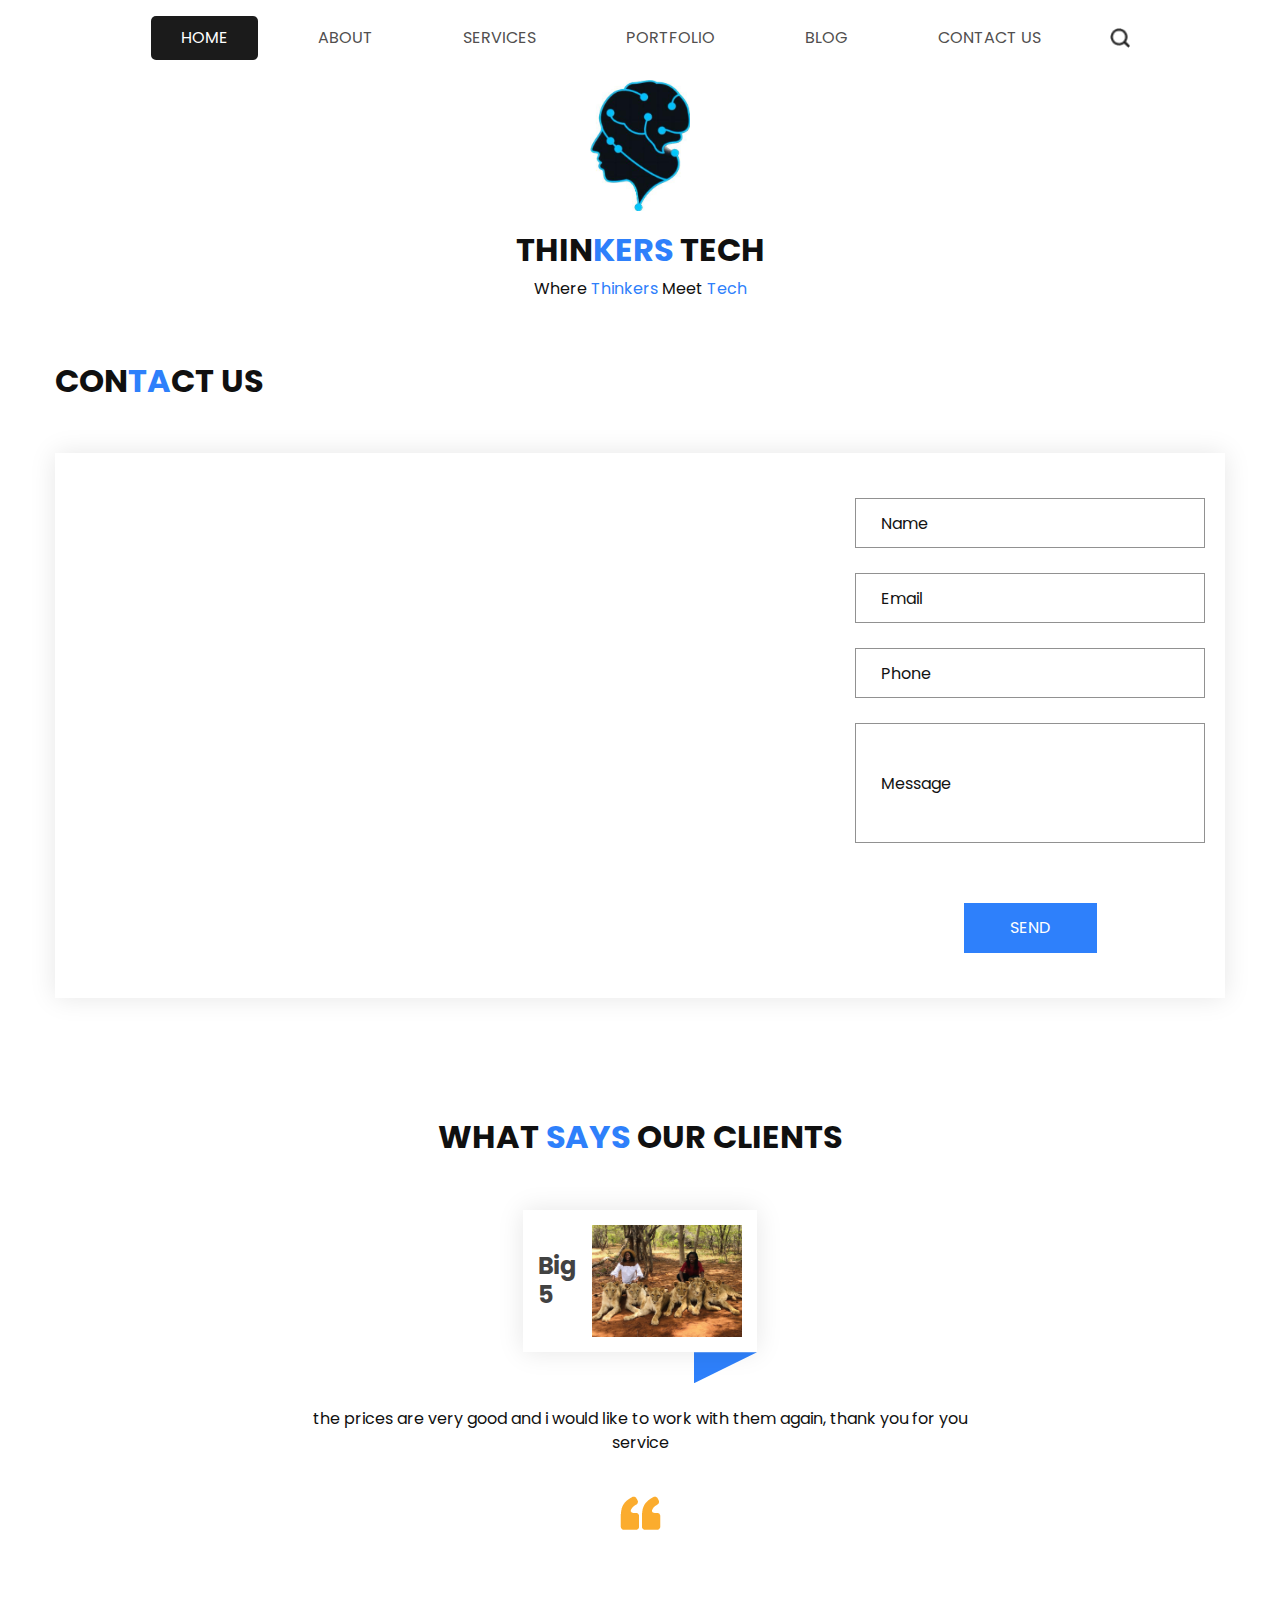
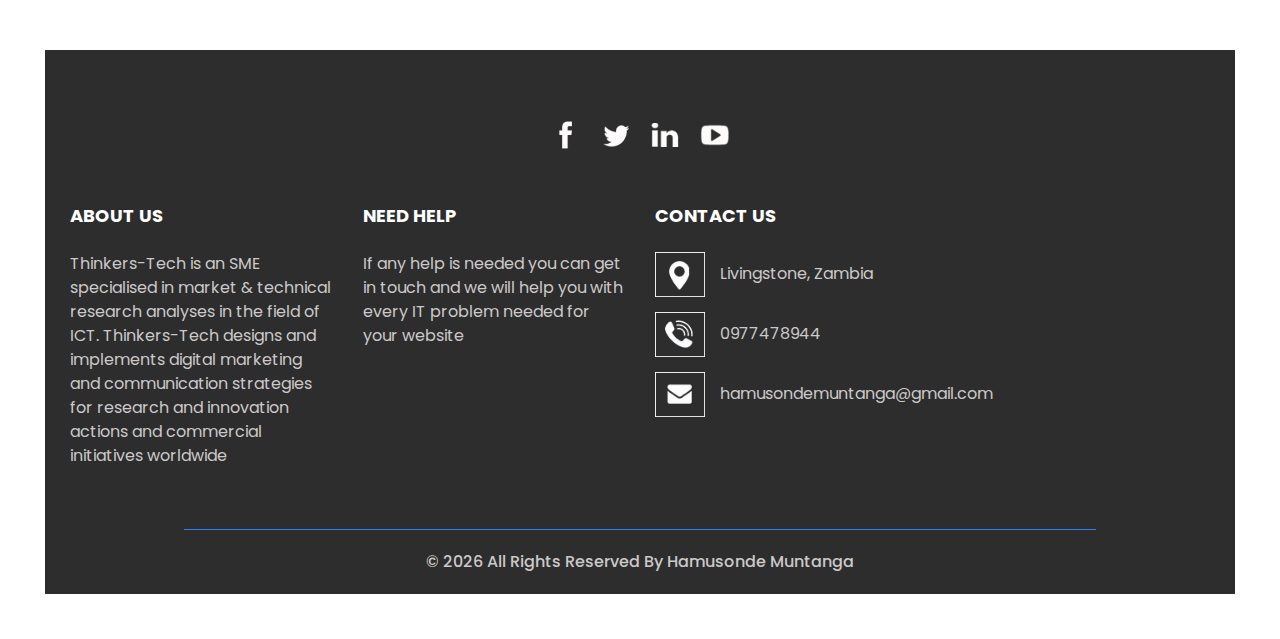
<file: contact.html>
<!DOCTYPE html>
<html>

<head>
  <!-- Basic -->
  <meta charset="utf-8" />
  <meta http-equiv="X-UA-Compatible" content="IE=edge" />
  <!-- Mobile Metas -->
  <meta name="viewport" content="width=device-width, initial-scale=1, shrink-to-fit=no" />
  <!-- Site Metas -->
  <meta name="keywords" content="" />
  <meta name="description" content=" call on:+260 761421577 or email:hamusondemunatanga@gmail.com  Whether you're a business in need of cutting-edge software or a young mind eager to learn, Thinkers Tech invites you to be part of their mission. Together, we can build a future where technology creates opportunities, solves challenges, and changes lives. " />
  <meta name="author" content="" />

  <title>
    ThinkesTech - Contact
  </title>
  <link rel="icon" type="image/x-icon" href="images/12345.jpeg">

  <!-- slider stylesheet -->
  <link rel="stylesheet" type="text/css" href="https://cdnjs.cloudflare.com/ajax/libs/OwlCarousel2/2.3.4/assets/owl.carousel.min.css" />

  <!-- fonts style -->
  <link href="https://fonts.googleapis.com/css?family=Poppins:400,700|Raleway:400,700&display=swap" rel="stylesheet" />

  <!-- bootstrap core css -->
  <link rel="stylesheet" type="text/css" href="css/bootstrap.css" />

  <!-- Custom styles for this template -->
  <link href="css/style.css" rel="stylesheet" />
  <!-- responsive style -->
  <link href="css/responsive.css" rel="stylesheet" />
</head>

<body class="sub_page">
  <div class="hero_area">
    <!-- header section strats -->
    <header class="header_section">
      <div class="container-fluid">
        <nav class="navbar navbar-expand-lg custom_nav-container pt-3">
         
      
          
          
          <button class="navbar-toggler" type="button" data-toggle="collapse" data-target="#navbarSupportedContent" aria-controls="navbarSupportedContent" aria-expanded="false" aria-label="Toggle navigation">
            <span class="navbar-toggler-icon"></span>
          </button>

          <div class="collapse navbar-collapse" id="navbarSupportedContent">
            <div class="d-flex ml-auto flex-column flex-lg-row align-items-center">
              <ul class="navbar-nav  ">
                <li class="nav-item active">
                  <a class="nav-link" href="index.html">Home </a>
                </li>
                <li class="nav-item">
                  <a class="nav-link" href="about.html">
                    About
                  </a>
                </li>
                <li class="nav-item">
                  <a class="nav-link" href="service.html">
                    Services
                  </a>
                </li>
                <li class="nav-item">
                  <a class="nav-link" href="portfolio.html">
                    Portfolio
                  </a>
                </li>
                <li class="nav-item">
                  <a class="nav-link" href="blog.html">
                    Blog
                  </a>
                </li>
                <li class="nav-item">
                  <a class="nav-link" href="contact.html">Contact Us <span class="sr-only">(current)</span></a>
                </li>
              </ul>
              <form class="form-inline my-2 my-lg-0 ml-0 ml-lg-4 mb-3 mb-lg-0">
                <button class="btn  my-2 my-sm-0 nav_search-btn" type="submit"></button>
              </form>
            </div>
          </div>
        </nav>
      </div>
    </header>
    <!-- end header section -->
    <center> <div class="container">
      <a class="navbar-brand" href="index.html">
     <img src="images/12345.jpeg" alt="" />
   </a>
       <div class="heading_container">
         <h2>
           Thin<span>kers </span>Tech
         </h2>
         <p>
           Where <span>Thinkers</span> Meet <span>Tech</span>
         </p>
       </div></div></center>



  <!-- contact section -->

  <section class="contact_section layout_padding-bottom layout_padding2-top">
    <div class="container px-0">
      <div class="heading_container">
        <h2 class="">
          Con<span>ta</span>ct Us
        </h2>
      </div>

    </div>
    <div class="container container-bg">
      <div class="row">
        <div class="col-lg-8 col-md-7 px-0">
          <div class="map_container">
            <div class="map-responsive">
              <iframe src="https://www.google.com/maps/embed/v1/place?key=AIzaSyA0s1a7phLN0iaD6-UE7m4qP-z21pH0eSc&q" width="600" height="300" frameborder="0" style="border:0; width: 100%; height:100%" allowfullscreen></iframe>
            </div>
          </div>
        </div>
        <div class="col-md-5 col-lg-4 px-0">
          <form action="">
            <div>
              <input type="text" placeholder="Name" />
            </div>
            <div>
              <input type="email" placeholder="Email" />
            </div>
            <div>
              <input type="text" placeholder="Phone" />
            </div>
            <div>
              <input type="text" class="message-box" placeholder="Message" />
            </div>
            <div class="d-flex ">
              <button>
                SEND
              </button>
            </div>
          </form>
        </div>
      </div>
    </div>
  </section>

  <!-- end contact section -->

  <!-- client section -->

  <section class="client_section layout_padding-bottom">
    <div class="container">
      <div class="heading_container">
        <h2>
          What <span>says</span> our clients
        </h2>
      </div>
      <div class="box">
        <div class="client_id">
          <div class="name">
            <h4>
              Big <br>
              5
            </h4>
          </div>
          <div class="img-box">
            <img src="images/2021-12-23.jpg" alt="">
          </div>
        </div>
        <div class="detail-box">
          <p>
            the prices are very good and i would like to work with them again, thank you for you service
          </p>
          <img src="images/quote.png" alt="">
        </div>
      </div>
    </div>
  </section>

  <!-- end client section -->


  <!-- info section -->

  <section class="info_section  layout_padding2-top">
    <div class="social_container">
      <div class="social_box">
        <a href="">
          <img src="images/fb.png" alt="">
        </a>
        <a href="">
          <img src="images/twitter.png" alt="">
        </a>
        <a href="">
          <img src="images/linkedin.png" alt="">
        </a>
        <a href="">
          <img src="images/youtube.png" alt="">
        </a>
      </div>
    </div>
    <div class="info_container ">
      <div class="container">
        <div class="row">
          <div class="col-md-6 col-lg-3">
            <h6>
              ABOUT US
            </h6>
            <p>
              Thinkers-Tech is an SME specialised in market & technical research analyses in the field of ICT. Thinkers-Tech designs
              and
              implements digital marketing and communication strategies for research and innovation actions and commercial
              initiatives
              worldwide
            </p>
          </div>
  
          <div class="col-md-6 col-lg-3">
            <h6>
              NEED HELP
            </h6>
            <p>
              If any help is needed you can get in touch and we will help you with every IT problem needed for your
              website
            </p>
          </div>
          <div class="col-md-6 col-lg-3">
            <h6>
              CONTACT US
            </h6>
            <div class="info_link-box">
              <a href="">
                <img src="images/location.png" alt="">
                <span> Livingstone, Zambia </span>
              </a>
              <a href="">
                <img src="images/call.png" alt="">
                <span>0977478944</span>
              </a>
              <a href="">
                <img src="images/mail.png" alt="">
                <span> hamusondemuntanga@gmail.com</span>
              </a>
            </div>
          </div>
        </div>
      </div>
    </div>
    <!-- footer section -->
    <section class=" footer_section">
      <div class="container">
        <p>
          &copy; <span id="displayYear"></span> All Rights Reserved By
          <a href="http://zambiadivhamusondemuntanga.000webhostapp.com/">Hamusonde Muntanga</a>
        </p>
      </div>
    </section>

  <!-- end info section -->


  <script type="text/javascript" src="js/jquery-3.4.1.min.js"></script>
  <script type="text/javascript" src="js/bootstrap.js"></script>
  <script type="text/javascript" src="https://cdnjs.cloudflare.com/ajax/libs/OwlCarousel2/2.3.4/owl.carousel.min.js">
  </script>
  <script type="text/javascript" src="js/custom.js"></script>
</body>

</html>
</file>
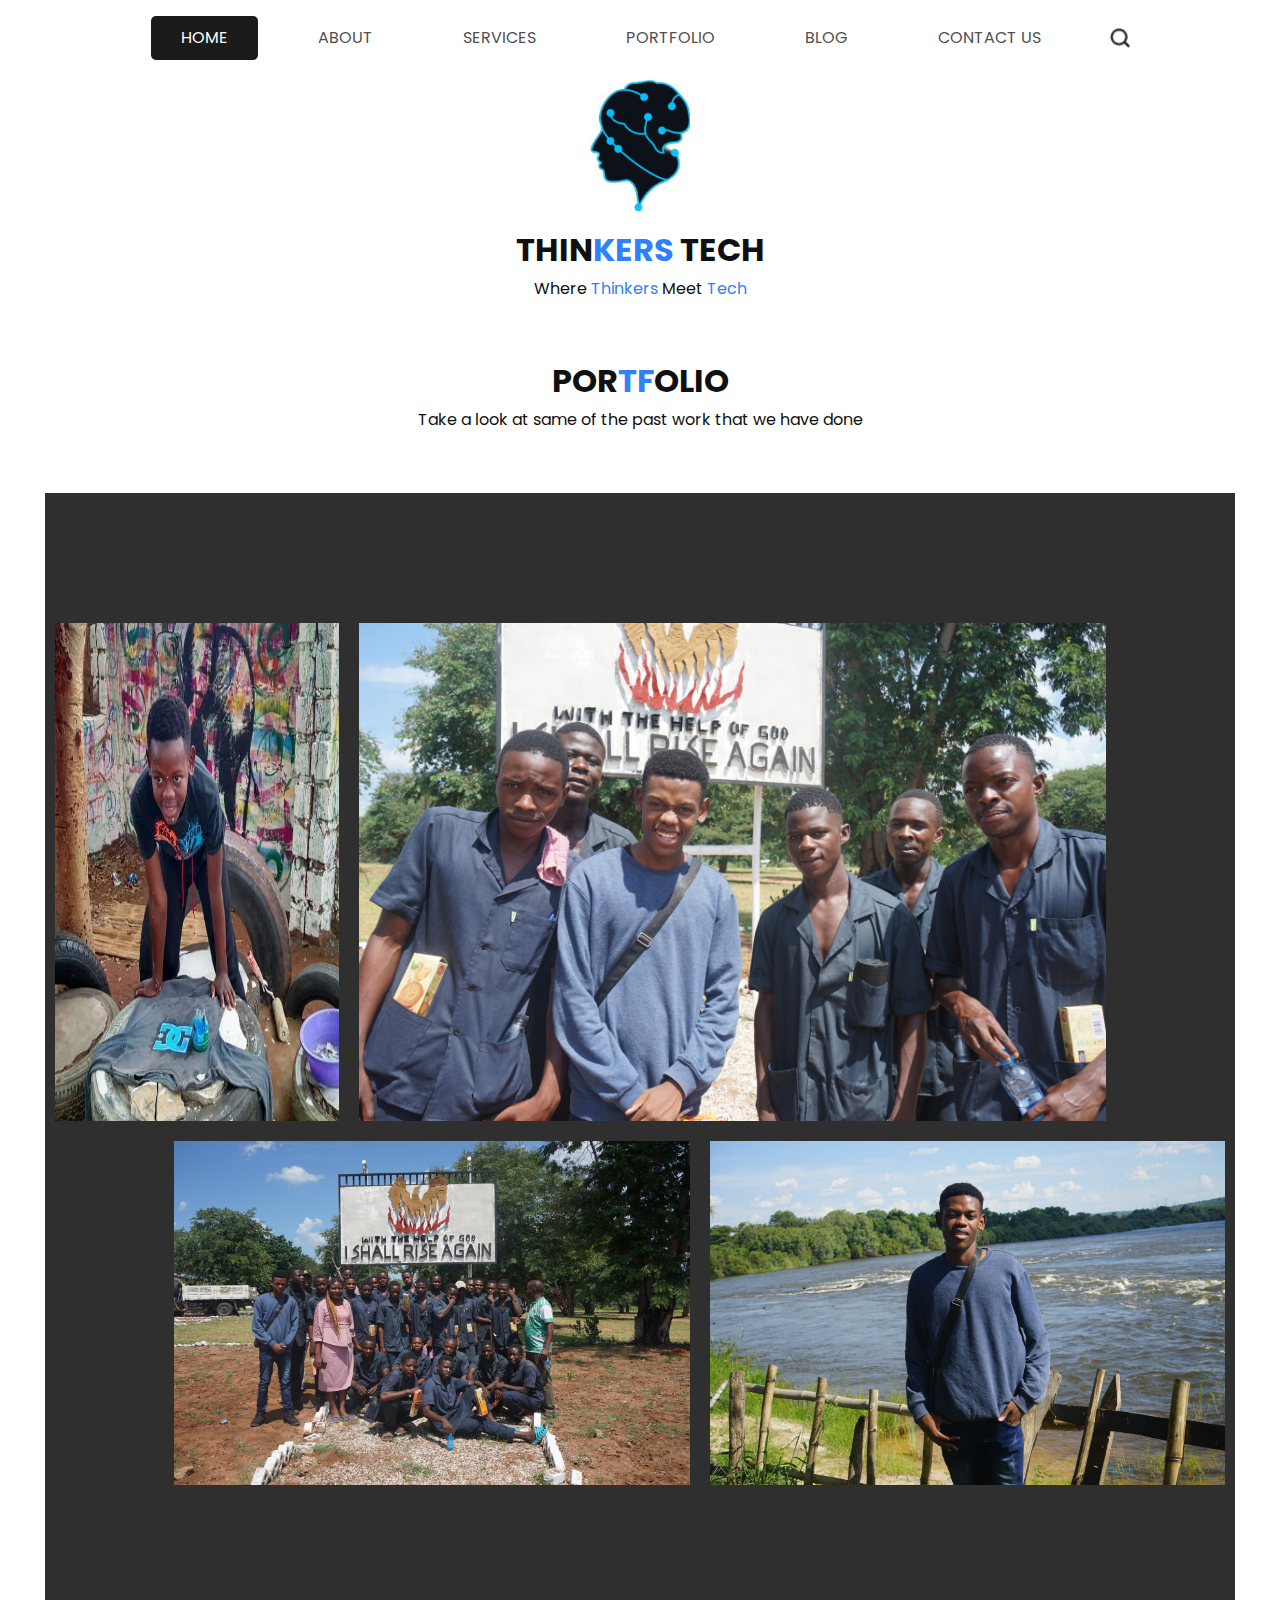
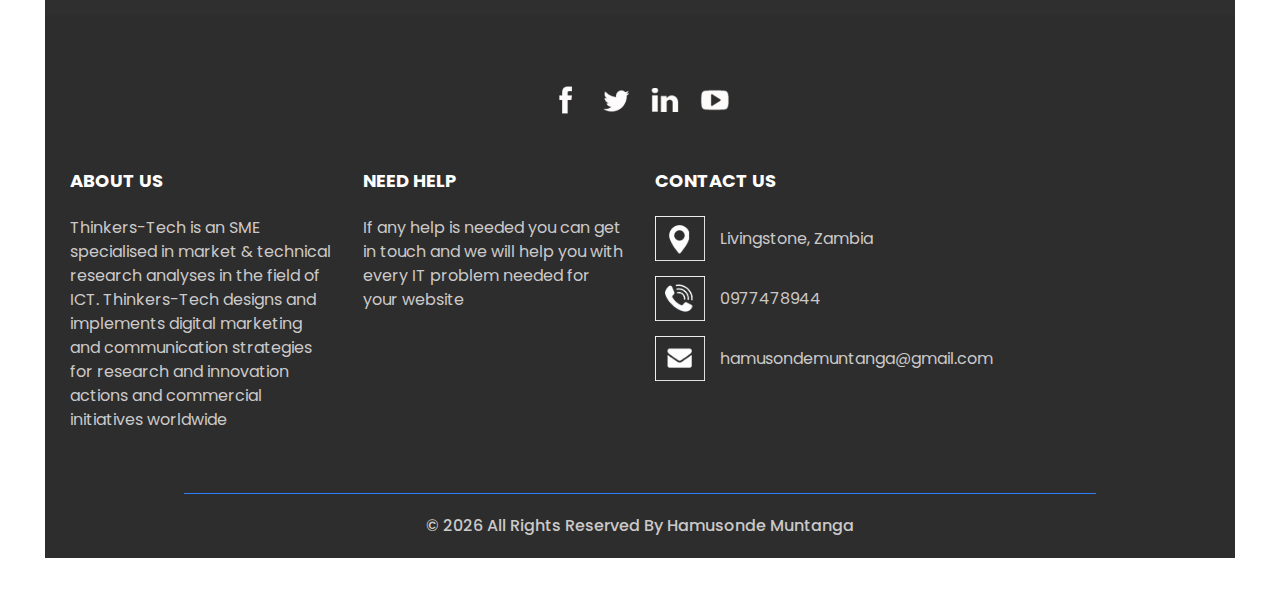
<file: portfolio.html>
<!DOCTYPE html>
<html>

<head>
  <!-- Basic -->
  <meta charset="utf-8" />
  <meta http-equiv="X-UA-Compatible" content="IE=edge" />
  <!-- Mobile Metas -->
  <meta name="viewport" content="width=device-width, initial-scale=1, shrink-to-fit=no" />
  <!-- Site Metas -->
  <meta name="keywords" content="" />
  <meta name="description" content=" Whether you're a business in need of cutting-edge software or a young mind eager to learn, Thinkers Tech invites you to be part of their mission. Together, we can build a future where technology creates opportunities, solves challenges, and changes lives. " />
  <meta name="author" content="" />

  <title>
    ThinkesTech Photos
  </title>

  <!-- slider stylesheet -->
  <link rel="stylesheet" type="text/css" href="https://cdnjs.cloudflare.com/ajax/libs/OwlCarousel2/2.3.4/assets/owl.carousel.min.css" />

  <!-- fonts style -->
  <link href="https://fonts.googleapis.com/css?family=Poppins:400,700|Raleway:400,700&display=swap" rel="stylesheet" />

  <!-- bootstrap core css -->
  <link rel="stylesheet" type="text/css" href="css/bootstrap.css" />

  <!-- Custom styles for this template -->
  <link href="css/style.css" rel="stylesheet" />
  <!-- responsive style -->
  <link href="css/responsive.css" rel="stylesheet" />
</head>

<body class="sub_page">
  <div class="hero_area">
    <!-- header section strats -->
    <header class="header_section">
      <div class="container-fluid">
        <nav class="navbar navbar-expand-lg custom_nav-container pt-3">
         
      
          
          
          <button class="navbar-toggler" type="button" data-toggle="collapse" data-target="#navbarSupportedContent" aria-controls="navbarSupportedContent" aria-expanded="false" aria-label="Toggle navigation">
            <span class="navbar-toggler-icon"></span>
          </button>

          <div class="collapse navbar-collapse" id="navbarSupportedContent">
            <div class="d-flex ml-auto flex-column flex-lg-row align-items-center">
              <ul class="navbar-nav  ">
                <li class="nav-item active">
                  <a class="nav-link" href="index.html">Home </a>
                </li>
                <li class="nav-item">
                  <a class="nav-link" href="about.html">
                    About
                  </a>
                </li>
                <li class="nav-item">
                  <a class="nav-link" href="service.html">
                    Services
                  </a>
                </li>
                <li class="nav-item">
                  <a class="nav-link" href="portfolio.html">
                    Portfolio <span class="sr-only">(current)</span>
                  </a>
                </li>
                <li class="nav-item">
                  <a class="nav-link" href="blog.html">
                    Blog
                  </a>
                </li>
                <li class="nav-item">
                  <a class="nav-link" href="contact.html">Contact Us</a>
                </li>
              </ul>
              <form class="form-inline my-2 my-lg-0 ml-0 ml-lg-4 mb-3 mb-lg-0">
                <button class="btn  my-2 my-sm-0 nav_search-btn" type="submit"></button>
              </form>
            </div>
          </div>
        </nav>
      </div>
    </header>
    <!-- end header section -->
    <center> <div class="container">
      <a class="navbar-brand" href="index.html">
     <img src="images/12345.jpeg" alt="" />
   </a>
       <div class="heading_container">
         <h2>
           Thin<span>kers </span>Tech
         </h2>
         <p>
           Where <span>Thinkers</span> Meet <span>Tech</span>
         </p>
       </div></div></center>


  
  <!-- portfolio section -->

  <section class="portfolio_section layout_padding2-top">
    <div class="heading_container">
      <h2>
        Por<span>tf</span>olio
      </h2>
      <p>
        Take a look at same of the past work that we have done
      </p>
    </div>
    <div class="portfolio_container layout_padding">
      <div class="box-1">
        <div class="img-box b-1">
          <img src="images/try.jpg" alt="">
          <div class="btn-box">
            <a href="" class="btn-1">

            </a>
            <a href="" class="btn-2">

            </a>
          </div>
        </div>
        <div class="img-box b-2">
          <img src="images/p2.jpg" alt="">
          <div class="btn-box">
            <a href="" class="btn-1">

            </a>
            <a href="" class="btn-2">

            </a>
          </div>
        </div>
      </div>
      <div class="box-2">
        <div class="img-box b-3">
          <img src="images/hh2.jpg" alt="">
          <div class="btn-box">
            <a href="" class="btn-1">

            </a>
            <a href="" class="btn-2">

            </a>
          </div>
        </div>
        <div class="img-box b-4">
          <img src="images/hamz.jpg" alt="">
          <div class="btn-box">
            <a href="" class="btn-1">

            </a>
            <a href="" class="btn-2">

            </a>
          </div>
        </div>
      </div>
    </div>
  </section>

  <!-- end portfolio section -->


  <!-- info section -->

<section class="info_section  layout_padding2-top">
  <div class="social_container">
    <div class="social_box">
      <a href="">
        <img src="images/fb.png" alt="">
      </a>
      <a href="">
        <img src="images/twitter.png" alt="">
      </a>
      <a href="">
        <img src="images/linkedin.png" alt="">
      </a>
      <a href="">
        <img src="images/youtube.png" alt="">
      </a>
    </div>
  </div>
  <div class="info_container ">
    <div class="container">
      <div class="row">
        <div class="col-md-6 col-lg-3">
          <h6>
            ABOUT US
          </h6>
          <p>
            Thinkers-Tech is an SME specialised in market & technical research analyses in the field of ICT. Thinkers-Tech designs
            and
            implements digital marketing and communication strategies for research and innovation actions and commercial
            initiatives
            worldwide
          </p>
        </div>

        <div class="col-md-6 col-lg-3">
          <h6>
            NEED HELP
          </h6>
          <p>
            If any help is needed you can get in touch and we will help you with every IT problem needed for your
            website
          </p>
        </div>
        <div class="col-md-6 col-lg-3">
          <h6>
            CONTACT US
          </h6>
          <div class="info_link-box">
            <a href="">
              <img src="images/location.png" alt="">
              <span> Livingstone, Zambia </span>
            </a>
            <a href="">
              <img src="images/call.png" alt="">
              <span>0977478944</span>
            </a>
            <a href="">
              <img src="images/mail.png" alt="">
              <span> hamusondemuntanga@gmail.com</span>
            </a>
          </div>
        </div>
      </div>
    </div>
  </div>
  <!-- footer section -->
  <section class=" footer_section">
    <div class="container">
      <p>
        &copy; <span id="displayYear"></span> All Rights Reserved By
        <a href="http://zambiadivhamusondemuntanga.000webhostapp.com/">Hamusonde Muntanga</a>
      </p>
    </div>
  </section>
  <!-- end info section -->


  <script type="text/javascript" src="js/jquery-3.4.1.min.js"></script>
  <script type="text/javascript" src="js/bootstrap.js"></script>
  <script type="text/javascript" src="https://cdnjs.cloudflare.com/ajax/libs/OwlCarousel2/2.3.4/owl.carousel.min.js">
  </script>
  <script type="text/javascript" src="js/custom.js"></script>
</body>

</html>
</file>
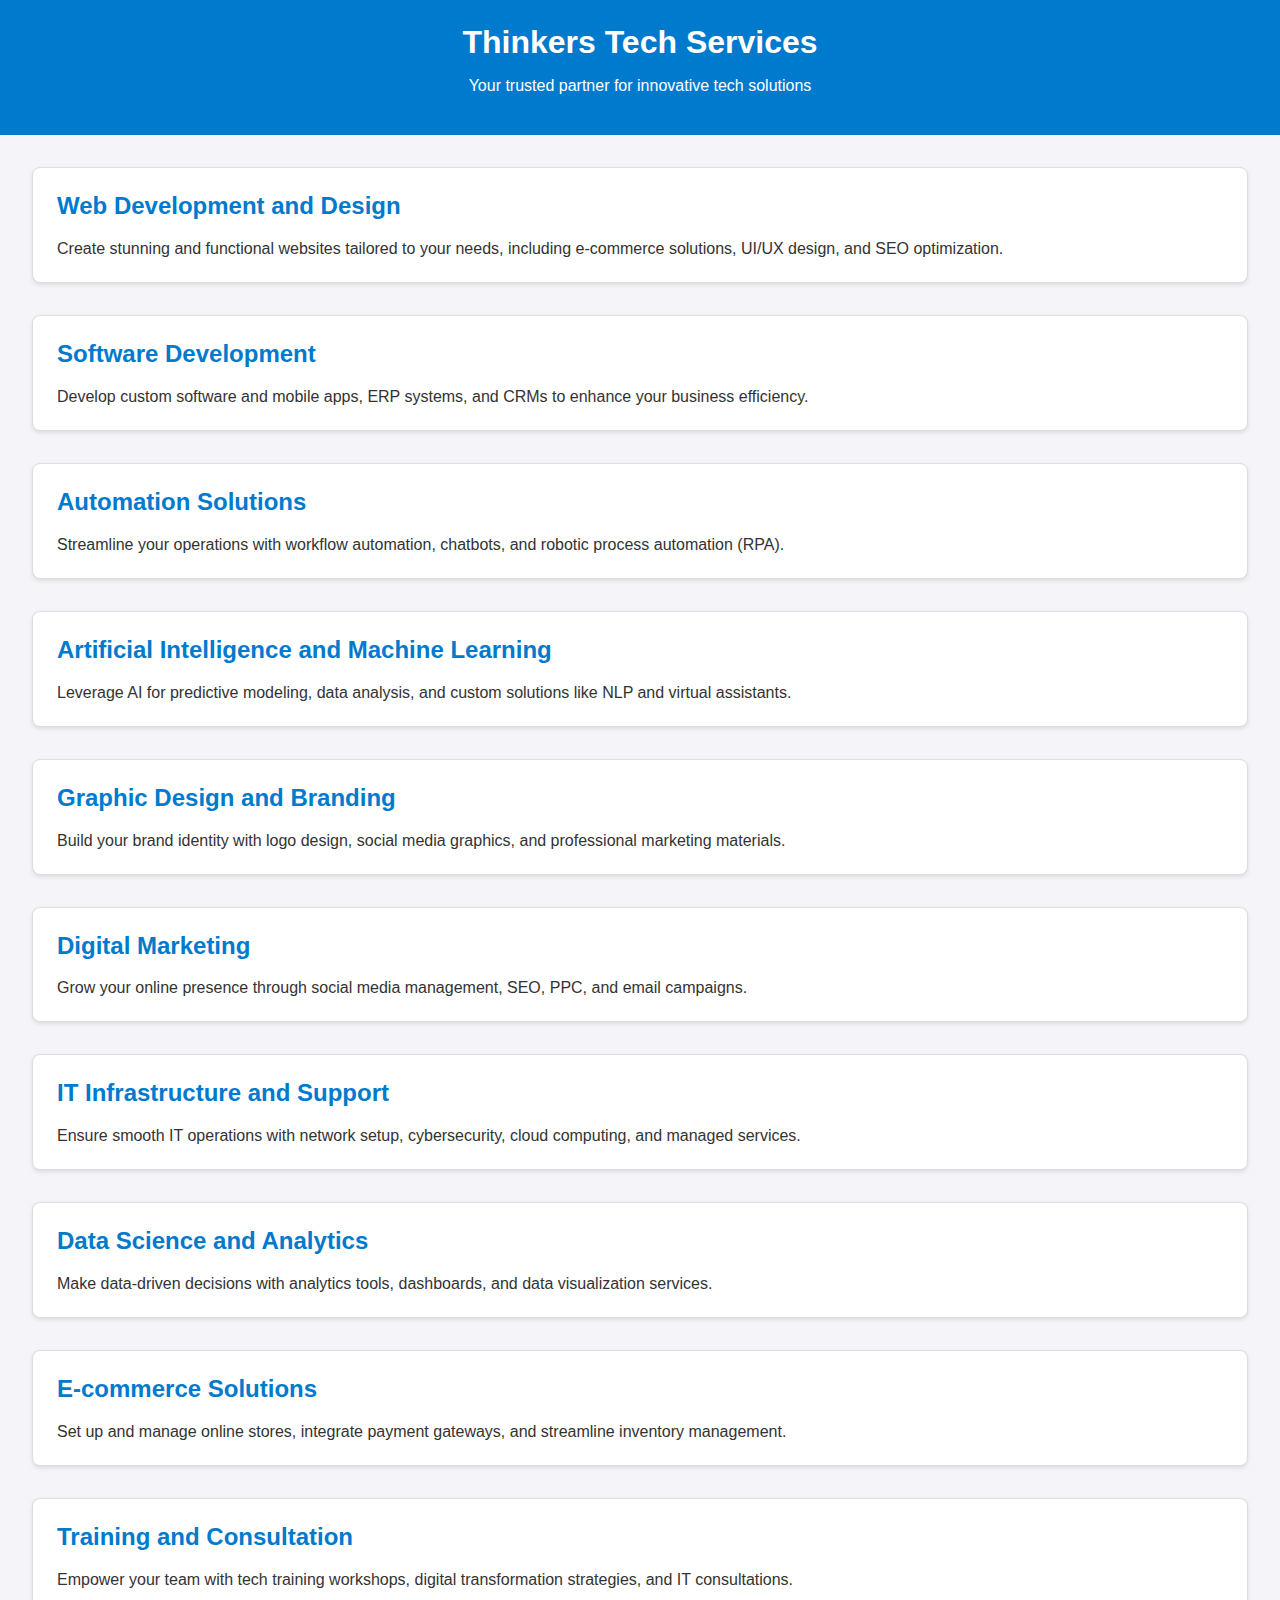
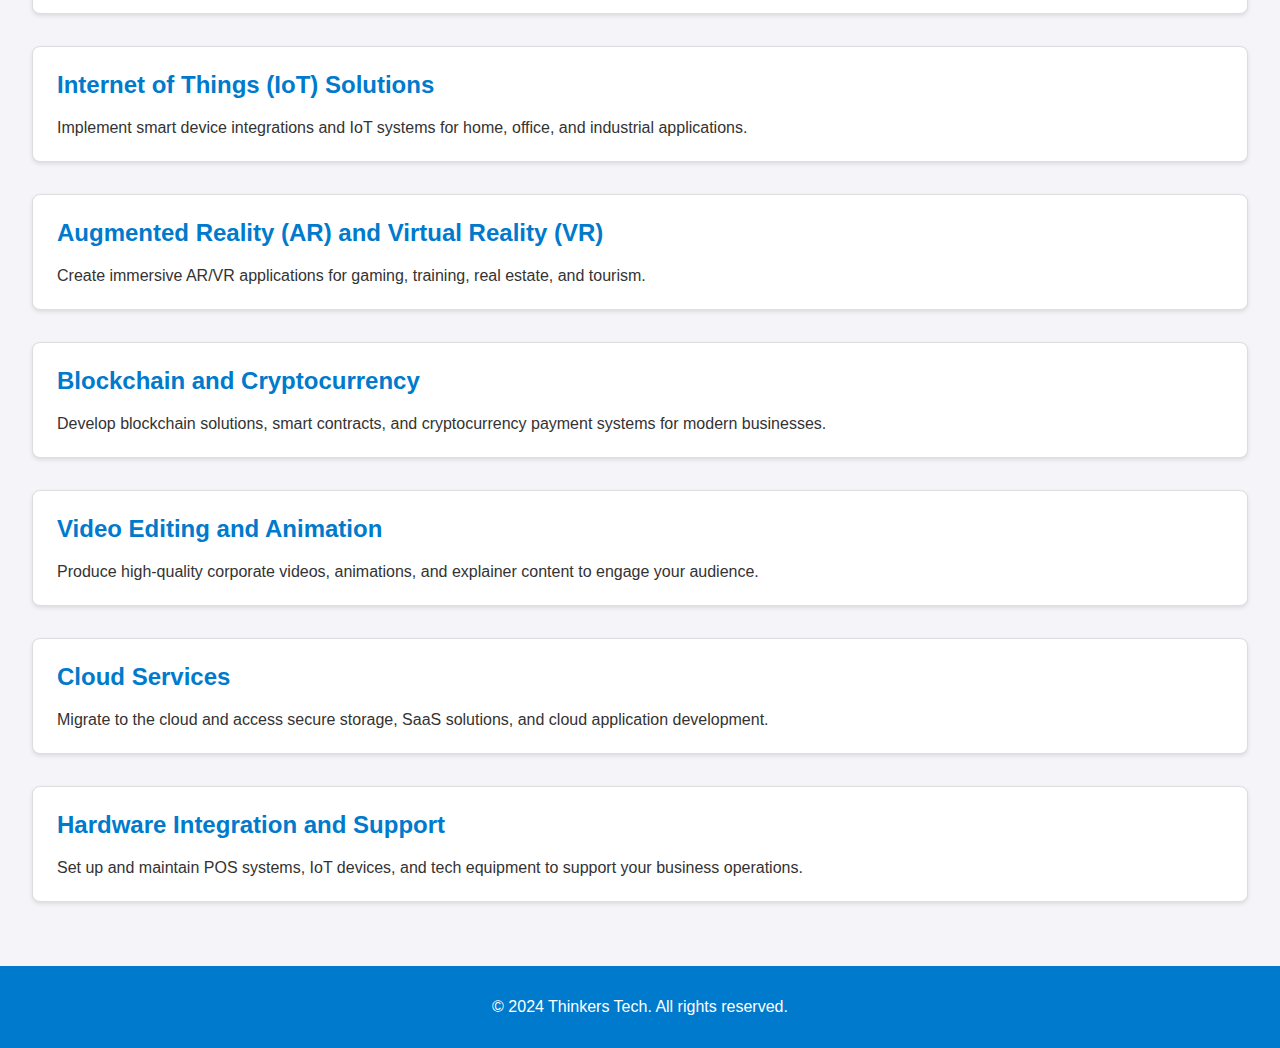
<file: post4.html>
<!DOCTYPE html>
<html lang="en">
<head>
    <meta charset="UTF-8">
    <meta name="viewport" content="width=device-width, initial-scale=1.0">
    <title>Thinkers Tech stuff</title>
    <link rel="icon" type="image/x-icon" href="images/12345.jpeg">
    <style>
        body {
            font-family: Arial, sans-serif;
            margin: 0;
            padding: 0;
            background-color: #f4f4f9;
            color: #333;
        }

        header {
            background-color: #007acc;
            color: #fff;
            text-align: center;
            padding: 1.5rem 0;
        }

        header h1 {
            margin: 0;
        }

        main {
            padding: 2rem;
        }

        section {
            margin-bottom: 2rem;
            background-color: #fff;
            border: 1px solid #ddd;
            border-radius: 8px;
            padding: 1.5rem;
            box-shadow: 0 2px 4px rgba(0, 0, 0, 0.1);
        }

        section h2 {
            color: #007acc;
            margin-top: 0;
        }

        section p {
            margin: 0.5rem 0 0;
        }

        footer {
            text-align: center;
            padding: 1rem 0;
            background-color: #007acc;
            color: #fff;
        }
    </style>
</head>
<body>
    <header>
        <h1>Thinkers Tech Services</h1>
        <p>Your trusted partner for innovative tech solutions</p>
    </header>
    <main>
        <section>
            <h2>Web Development and Design</h2>
            <p>Create stunning and functional websites tailored to your needs, including e-commerce solutions, UI/UX design, and SEO optimization.</p>
        </section>
        <section>
            <h2>Software Development</h2>
            <p>Develop custom software and mobile apps, ERP systems, and CRMs to enhance your business efficiency.</p>
        </section>
        <section>
            <h2>Automation Solutions</h2>
            <p>Streamline your operations with workflow automation, chatbots, and robotic process automation (RPA).</p>
        </section>
        <section>
            <h2>Artificial Intelligence and Machine Learning</h2>
            <p>Leverage AI for predictive modeling, data analysis, and custom solutions like NLP and virtual assistants.</p>
        </section>
        <section>
            <h2>Graphic Design and Branding</h2>
            <p>Build your brand identity with logo design, social media graphics, and professional marketing materials.</p>
        </section>
        <section>
            <h2>Digital Marketing</h2>
            <p>Grow your online presence through social media management, SEO, PPC, and email campaigns.</p>
        </section>
        <section>
            <h2>IT Infrastructure and Support</h2>
            <p>Ensure smooth IT operations with network setup, cybersecurity, cloud computing, and managed services.</p>
        </section>
        <section>
            <h2>Data Science and Analytics</h2>
            <p>Make data-driven decisions with analytics tools, dashboards, and data visualization services.</p>
        </section>
        <section>
            <h2>E-commerce Solutions</h2>
            <p>Set up and manage online stores, integrate payment gateways, and streamline inventory management.</p>
        </section>
        <section>
            <h2>Training and Consultation</h2>
            <p>Empower your team with tech training workshops, digital transformation strategies, and IT consultations.</p>
        </section>
        <section>
            <h2>Internet of Things (IoT) Solutions</h2>
            <p>Implement smart device integrations and IoT systems for home, office, and industrial applications.</p>
        </section>
        <section>
            <h2>Augmented Reality (AR) and Virtual Reality (VR)</h2>
            <p>Create immersive AR/VR applications for gaming, training, real estate, and tourism.</p>
        </section>
        <section>
            <h2>Blockchain and Cryptocurrency</h2>
            <p>Develop blockchain solutions, smart contracts, and cryptocurrency payment systems for modern businesses.</p>
        </section>
        <section>
            <h2>Video Editing and Animation</h2>
            <p>Produce high-quality corporate videos, animations, and explainer content to engage your audience.</p>
        </section>
        <section>
            <h2>Cloud Services</h2>
            <p>Migrate to the cloud and access secure storage, SaaS solutions, and cloud application development.</p>
        </section>
        <section>
            <h2>Hardware Integration and Support</h2>
            <p>Set up and maintain POS systems, IoT devices, and tech equipment to support your business operations.</p>
        </section>
    </main>
    <footer>
        <p>&copy; 2024 Thinkers Tech. All rights reserved.</p>
    </footer>
</body>
</html>
</file>
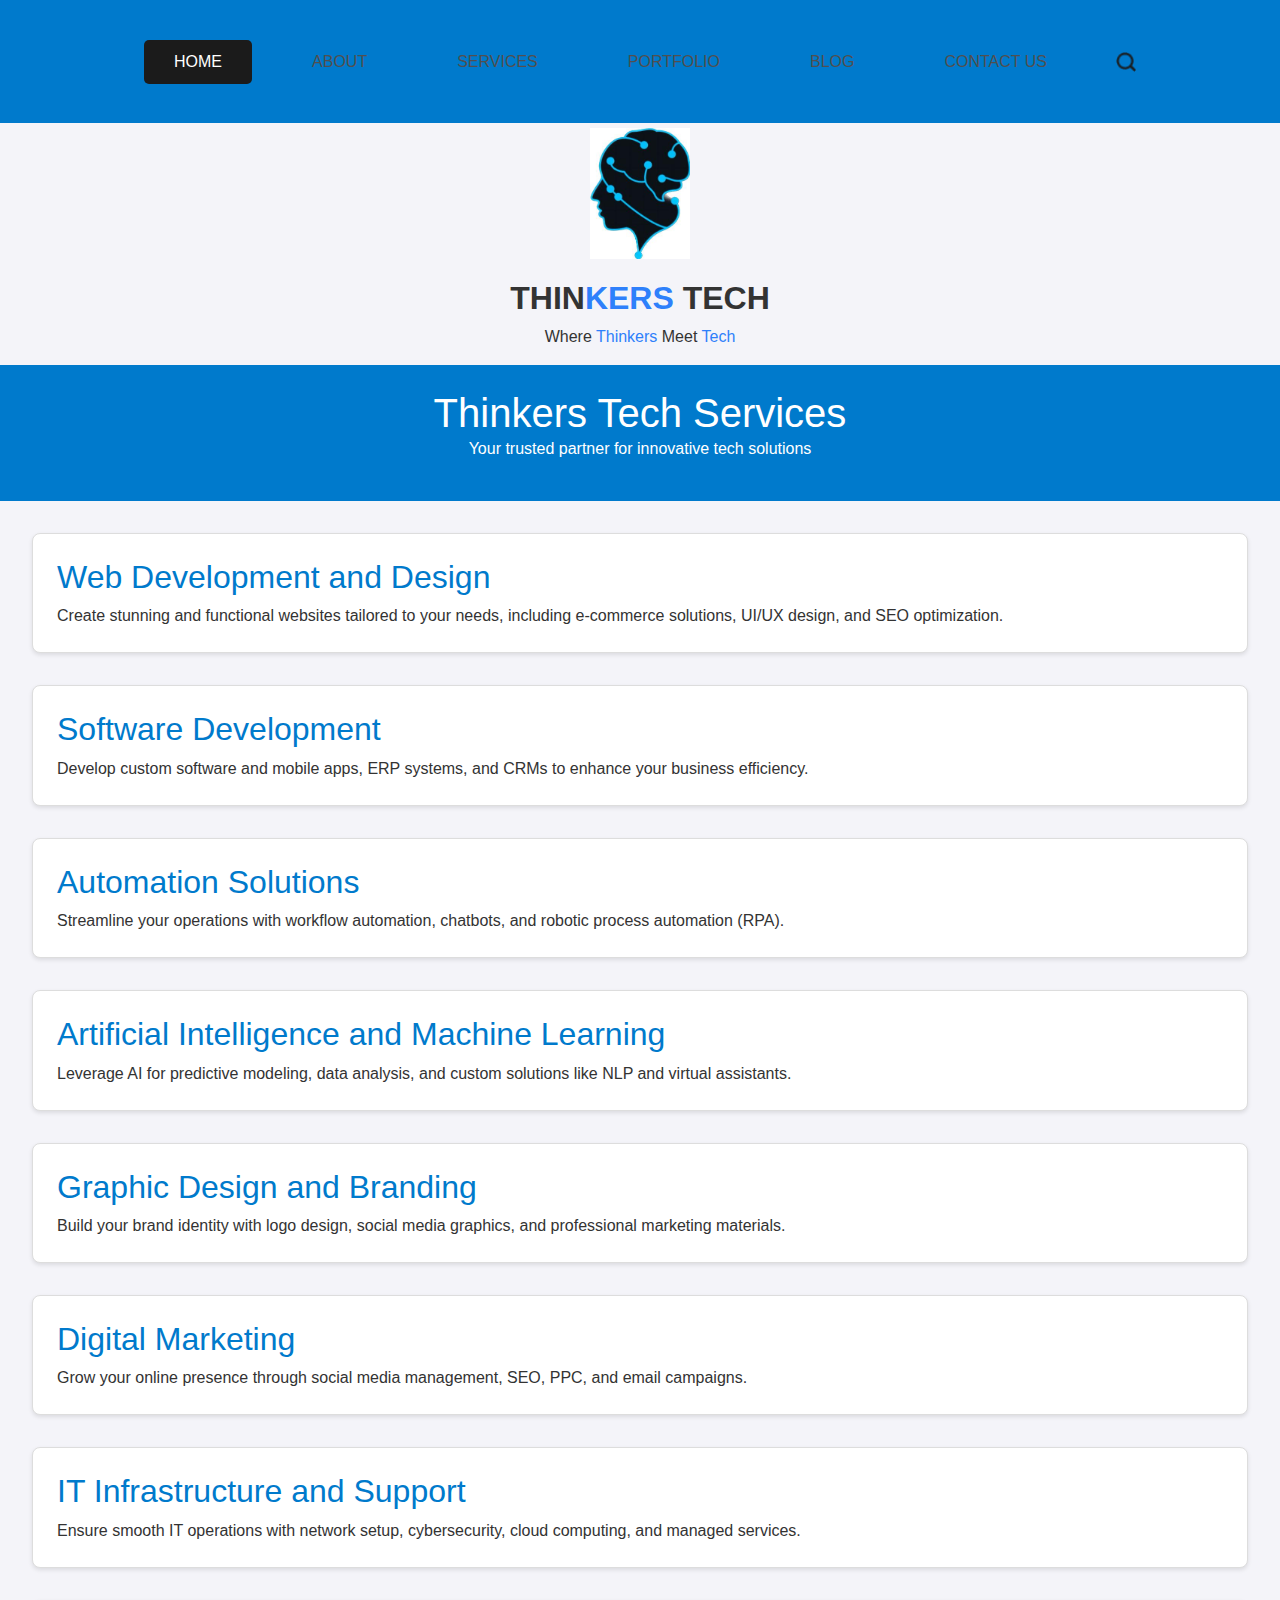
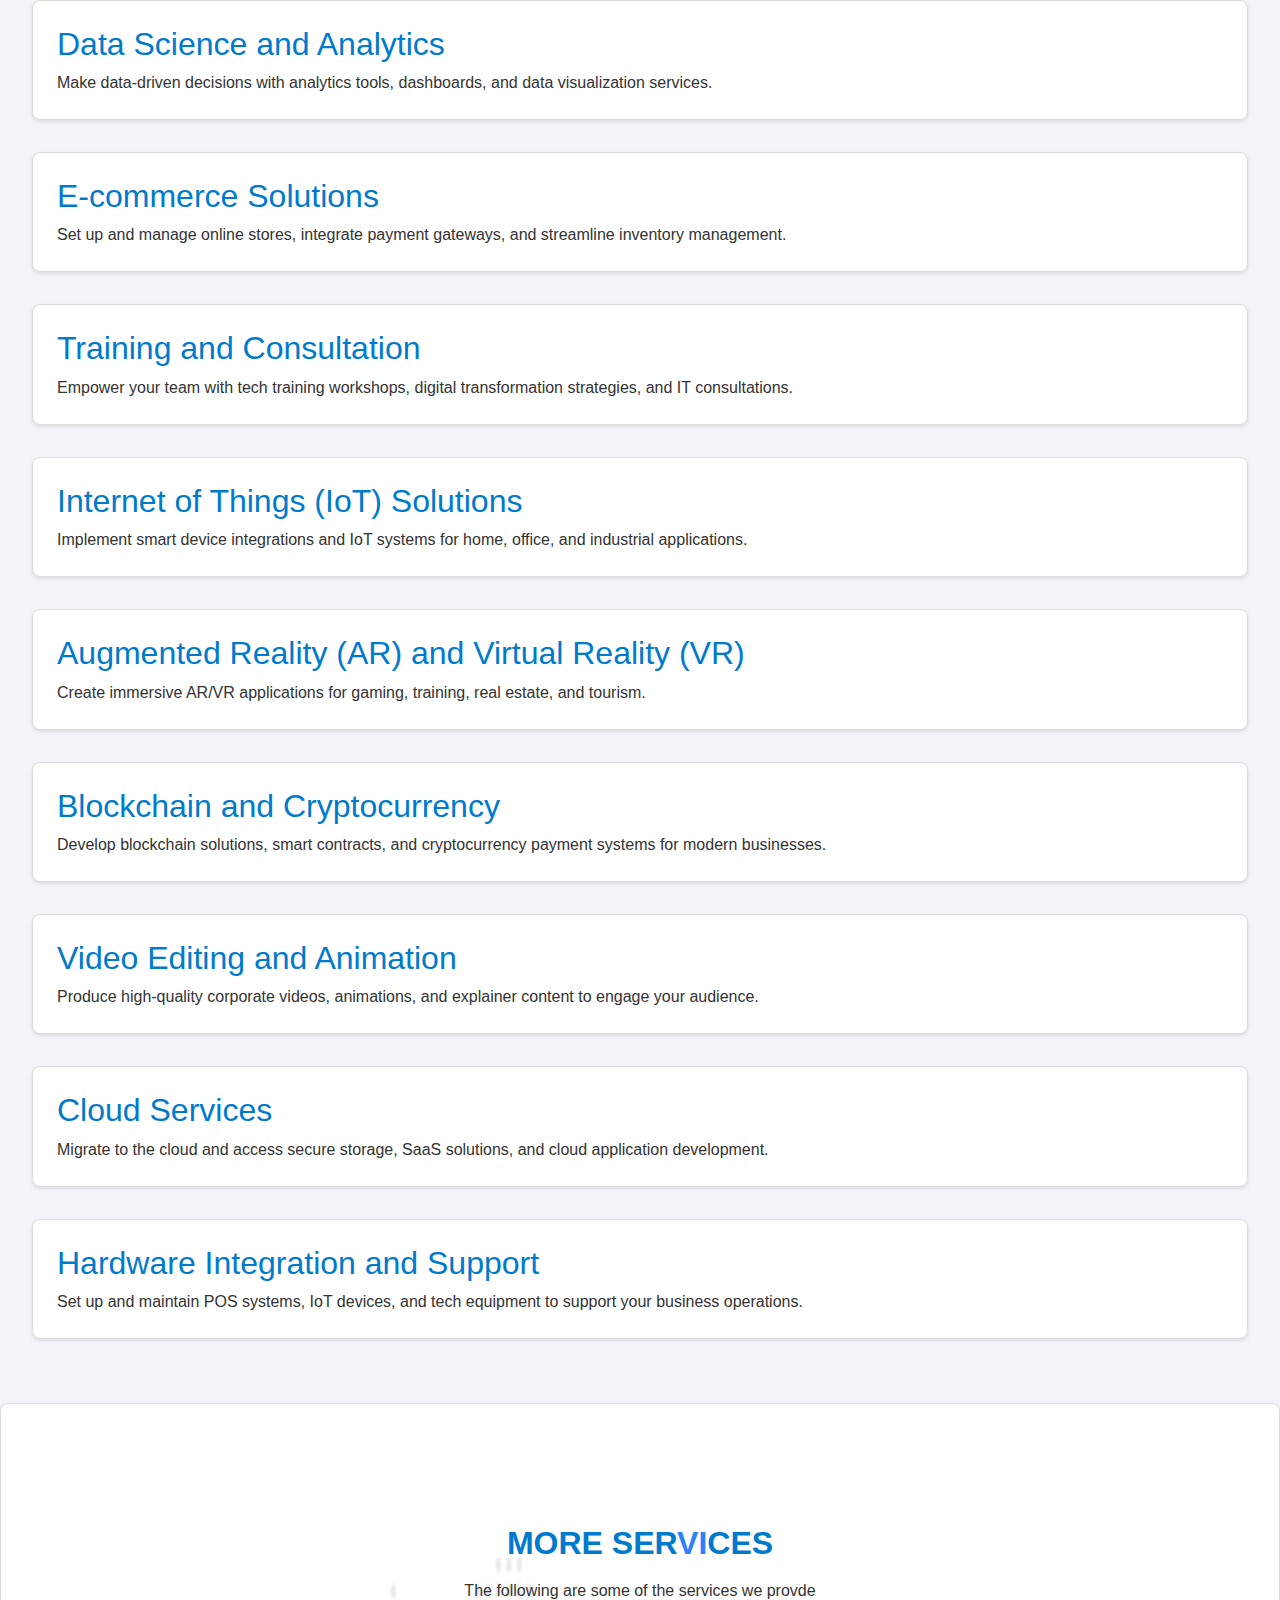
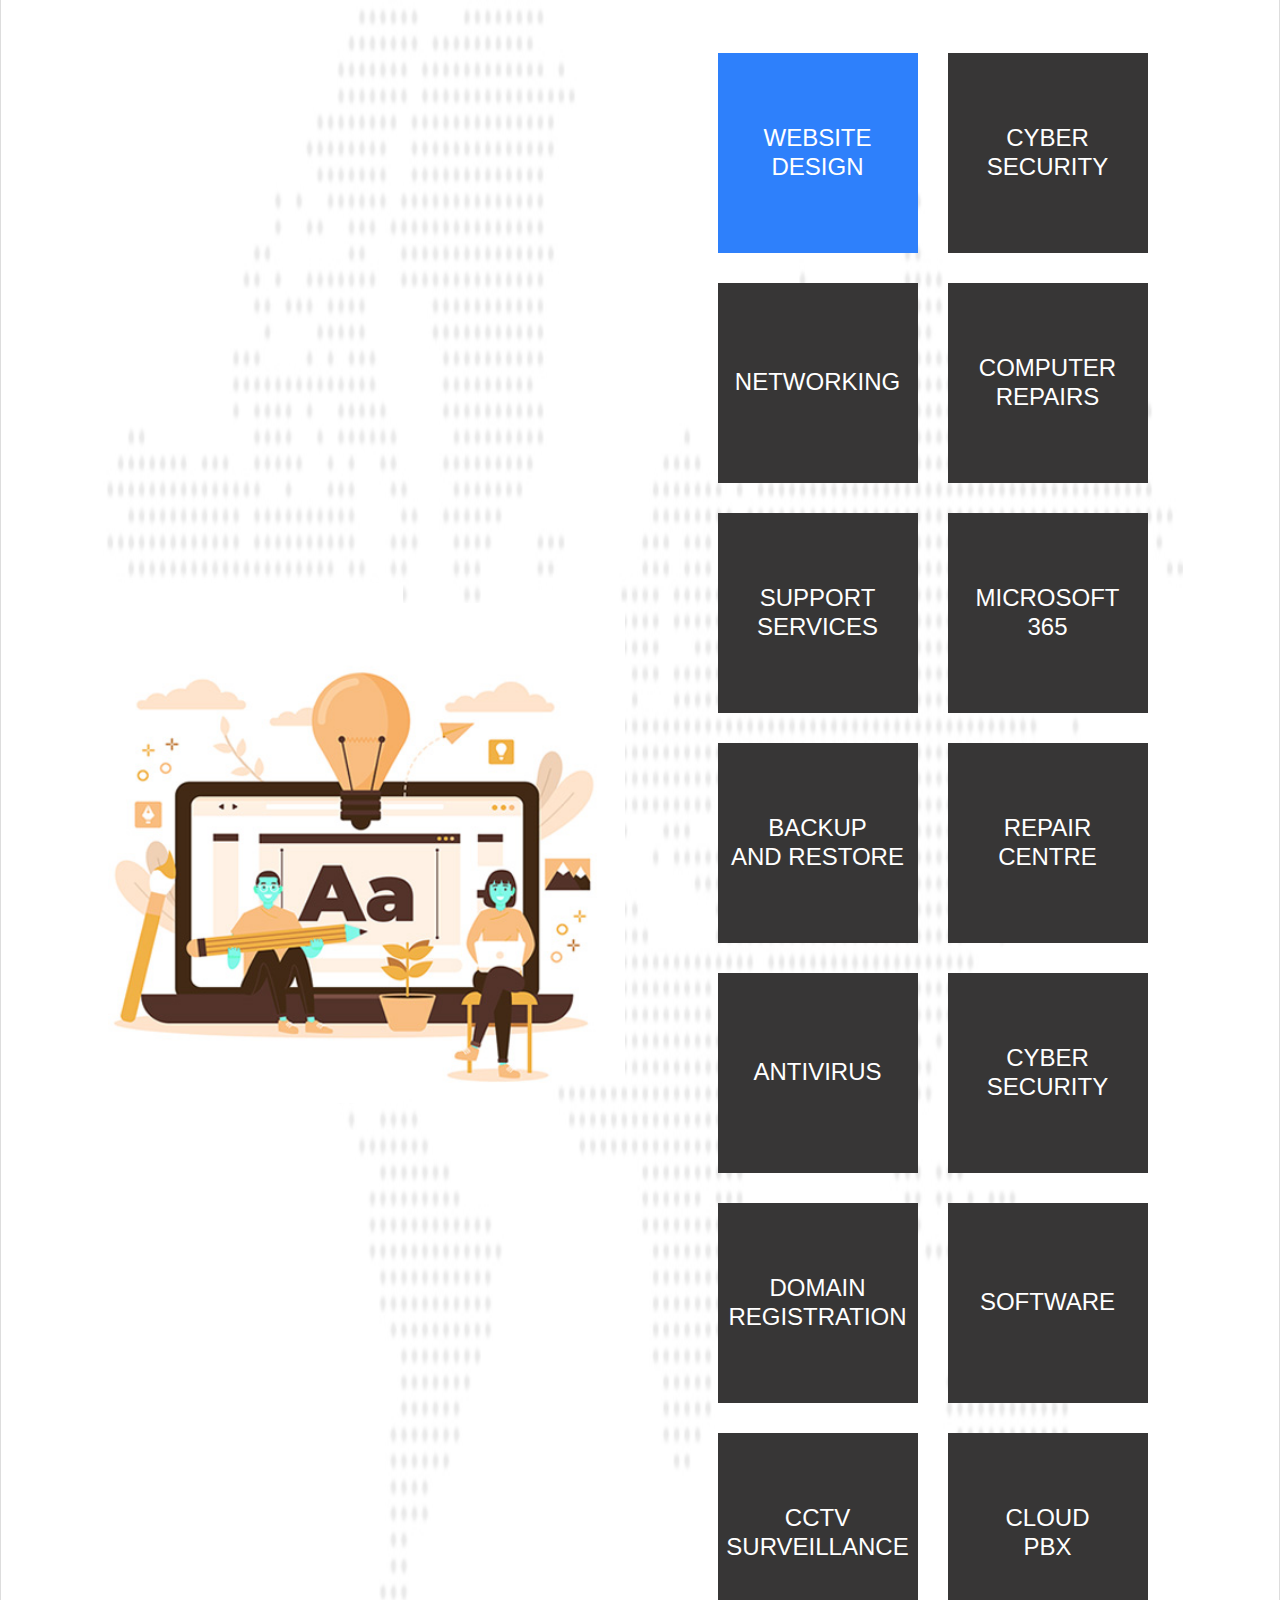
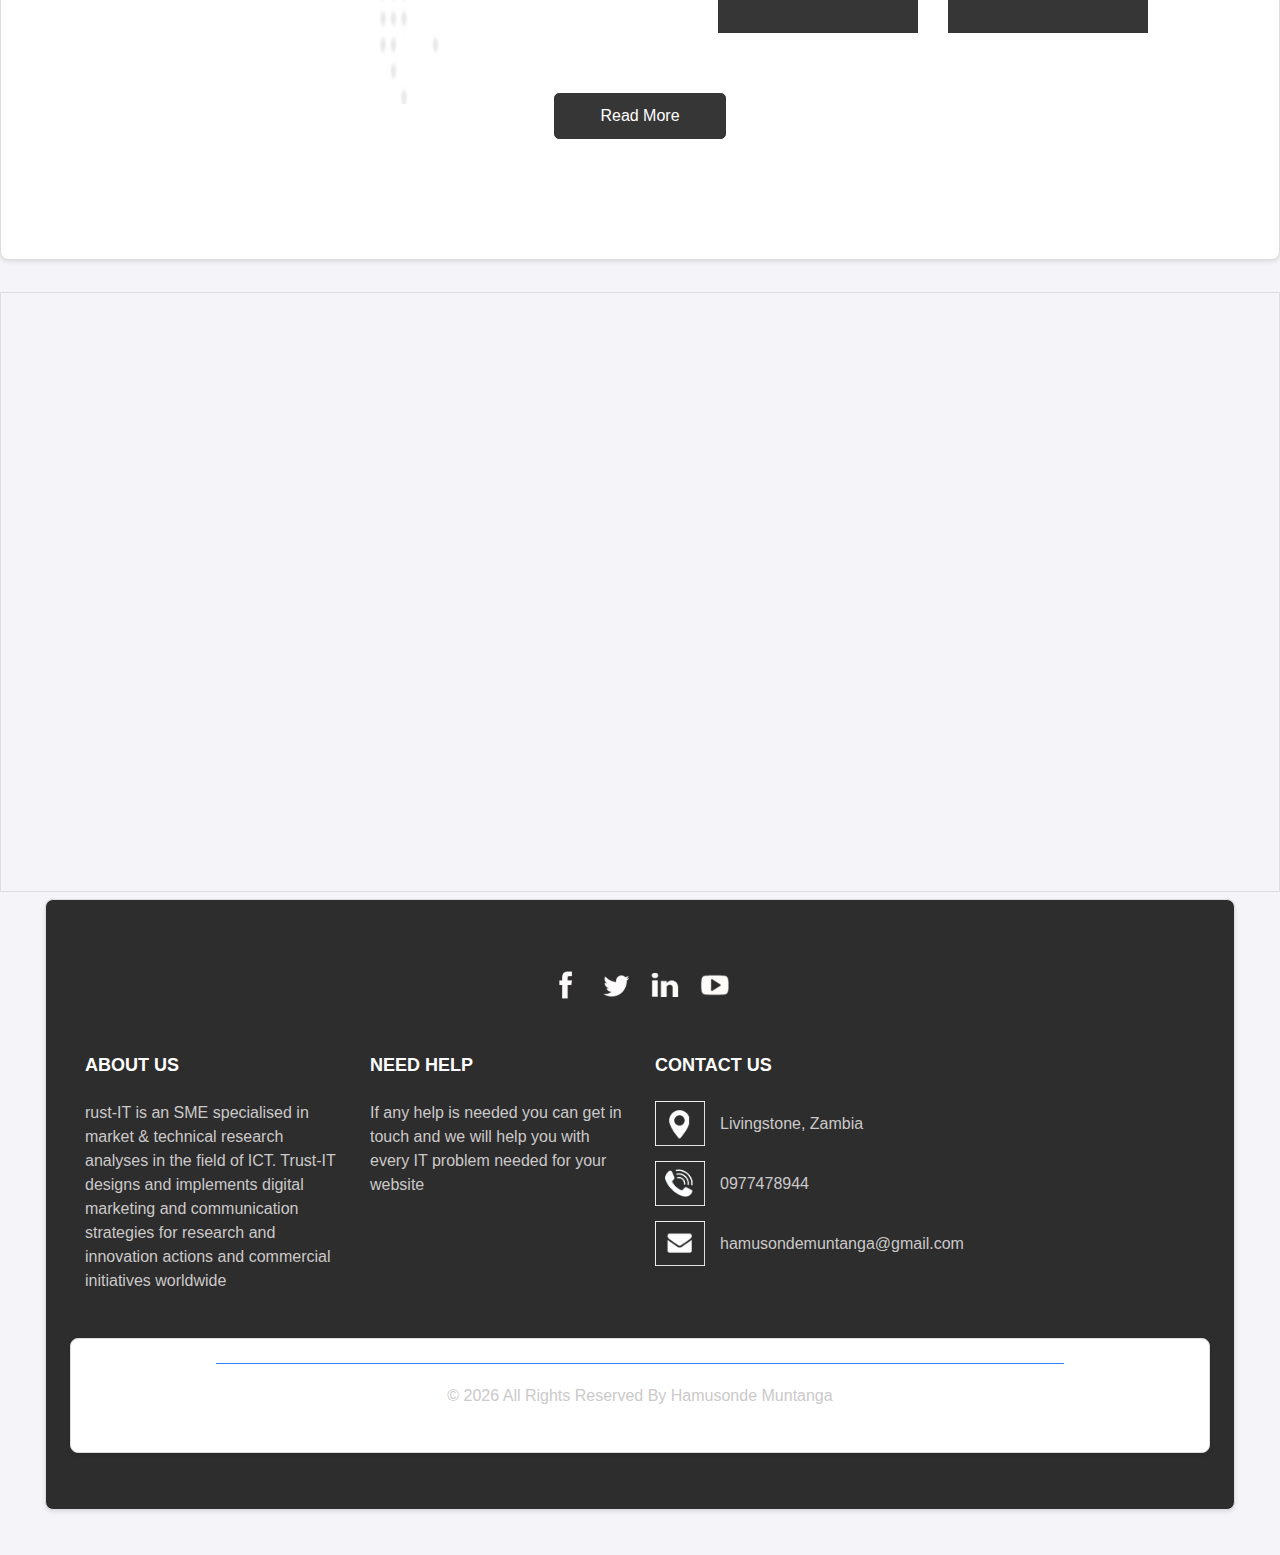
<file: service.html>
<!DOCTYPE html>
<html>

<head>
  <!-- Basic -->
  <meta charset="utf-8" />
  <meta http-equiv="X-UA-Compatible" content="IE=edge" />
  <!-- Mobile Metas -->
  <meta name="viewport" content="width=device-width, initial-scale=1, shrink-to-fit=no" />
  <!-- Site Metas -->
  <meta name="keywords" content="Thinkerstech, thhinkers tech, thinkertech" />
  <meta name="description" content="Whether you're a business in need of cutting-edge software or a young mind eager to learn, Thinkers Tech invites you to be part of their mission. Together, we can build a future where technology creates opportunities, solves challenges, and changes lives." />
  <meta name="author" content="" />

  <title>
    TinkersTech - Services
  </title>
  <link rel="icon" type="image/x-icon" href="images/12345.jpeg">

  <!-- slider stylesheet -->
  <link rel="stylesheet" type="text/css" href="https://cdnjs.cloudflare.com/ajax/libs/OwlCarousel2/2.3.4/assets/owl.carousel.min.css" />

  <!-- fonts style -->
  <link href="https://fonts.googleapis.com/css?family=Poppins:400,700|Raleway:400,700&display=swap" rel="stylesheet" />

  <!-- bootstrap core css -->
  <link rel="stylesheet" type="text/css" href="css/bootstrap.css" />

  <!-- Custom styles for this template -->
  <link href="css/style.css" rel="stylesheet" />
  <!-- responsive style -->
  <link href="css/responsive.css" rel="stylesheet" />
</head>

<body class="sub_page">
  <div class="hero_area">
    <!-- header section strats -->
    <header class="header_section">
      <div class="container-fluid">
        <nav class="navbar navbar-expand-lg custom_nav-container pt-3">
         
      
          
          
          <button class="navbar-toggler" type="button" data-toggle="collapse" data-target="#navbarSupportedContent" aria-controls="navbarSupportedContent" aria-expanded="false" aria-label="Toggle navigation">
            <span class="navbar-toggler-icon"></span>
          </button>

          <div class="collapse navbar-collapse" id="navbarSupportedContent">
            <div class="d-flex ml-auto flex-column flex-lg-row align-items-center">
              <ul class="navbar-nav  ">
                <li class="nav-item active">
                  <a class="nav-link" href="index.html">Home </a>
                </li>
                <li class="nav-item">
                  <a class="nav-link" href="about.html">
                    About
                  </a>
                </li>
                <li class="nav-item">
                  <a class="nav-link" href="service.html">
                    Services<span class="sr-only">(current)</span>
                  </a>
                </li>
                <li class="nav-item">
                  <a class="nav-link" href="portfolio.html">
                    Portfolio
                  </a>
                </li>
                <li class="nav-item">
                  <a class="nav-link" href="blog.html">
                    Blog
                  </a>
                </li>
                <li class="nav-item">
                  <a class="nav-link" href="contact.html">Contact Us</a>
                </li>
              </ul>
              <form class="form-inline my-2 my-lg-0 ml-0 ml-lg-4 mb-3 mb-lg-0">
                <button class="btn  my-2 my-sm-0 nav_search-btn" type="submit"></button>
              </form>
            </div>
          </div>
        </nav>
      </div>
    </header>
    <!-- end header section -->
    <center> <div class="container">
      <a class="navbar-brand" href="index.html">
     <img src="images/12345.jpeg" alt="" />
   </a>
       <div class="heading_container">
         <h2>
           Thin<span>kers </span>Tech
         </h2>
         <p>
           Where <span>Thinkers</span> Meet <span>Tech</span>
         </p>
       </div></div></center>


  <!-- service section -->


    <style>
        body {
            font-family: Arial, sans-serif;
            margin: 0;
            padding: 0;
            background-color: #f4f4f9;
            color: #333;
        }

        header {
            background-color: #007acc;
            color: #fff;
            text-align: center;
            padding: 1.5rem 0;
        }

        header h1 {
            margin: 0;
        }

        main {
            padding: 2rem;
        }

        section {
            margin-bottom: 2rem;
            background-color: #fff;
            border: 1px solid #ddd;
            border-radius: 8px;
            padding: 1.5rem;
            box-shadow: 0 2px 4px rgba(0, 0, 0, 0.1);
        }

        section h2 {
            color: #007acc;
            margin-top: 0;
        }

        section p {
            margin: 0.5rem 0 0;
        }

        footer {
            text-align: center;
            padding: 1rem 0;
            background-color: #007acc;
            color: #fff;
        }
    </style>

<body>
    <header>
        <h1>Thinkers Tech Services</h1>
        <p>Your trusted partner for innovative tech solutions</p>
    </header>
    <main>
        <section>
            <h2>Web Development and Design</h2>
            <p>Create stunning and functional websites tailored to your needs, including e-commerce solutions, UI/UX design, and SEO optimization.</p>
        </section>
        <section>
            <h2>Software Development</h2>
            <p>Develop custom software and mobile apps, ERP systems, and CRMs to enhance your business efficiency.</p>
        </section>
        <section>
            <h2>Automation Solutions</h2>
            <p>Streamline your operations with workflow automation, chatbots, and robotic process automation (RPA).</p>
        </section>
        <section>
            <h2>Artificial Intelligence and Machine Learning</h2>
            <p>Leverage AI for predictive modeling, data analysis, and custom solutions like NLP and virtual assistants.</p>
        </section>
        <section>
            <h2>Graphic Design and Branding</h2>
            <p>Build your brand identity with logo design, social media graphics, and professional marketing materials.</p>
        </section>
        <section>
            <h2>Digital Marketing</h2>
            <p>Grow your online presence through social media management, SEO, PPC, and email campaigns.</p>
        </section>
        <section>
            <h2>IT Infrastructure and Support</h2>
            <p>Ensure smooth IT operations with network setup, cybersecurity, cloud computing, and managed services.</p>
        </section>
        <section>
            <h2>Data Science and Analytics</h2>
            <p>Make data-driven decisions with analytics tools, dashboards, and data visualization services.</p>
        </section>
        <section>
            <h2>E-commerce Solutions</h2>
            <p>Set up and manage online stores, integrate payment gateways, and streamline inventory management.</p>
        </section>
        <section>
            <h2>Training and Consultation</h2>
            <p>Empower your team with tech training workshops, digital transformation strategies, and IT consultations.</p>
        </section>
        <section>
            <h2>Internet of Things (IoT) Solutions</h2>
            <p>Implement smart device integrations and IoT systems for home, office, and industrial applications.</p>
        </section>
        <section>
            <h2>Augmented Reality (AR) and Virtual Reality (VR)</h2>
            <p>Create immersive AR/VR applications for gaming, training, real estate, and tourism.</p>
        </section>
        <section>
            <h2>Blockchain and Cryptocurrency</h2>
            <p>Develop blockchain solutions, smart contracts, and cryptocurrency payment systems for modern businesses.</p>
        </section>
        <section>
            <h2>Video Editing and Animation</h2>
            <p>Produce high-quality corporate videos, animations, and explainer content to engage your audience.</p>
        </section>
        <section>
            <h2>Cloud Services</h2>
            <p>Migrate to the cloud and access secure storage, SaaS solutions, and cloud application development.</p>
        </section>
        <section>
            <h2>Hardware Integration and Support</h2>
            <p>Set up and maintain POS systems, IoT devices, and tech equipment to support your business operations.</p>
        </section>
    </main>




  <section class="service_section layout_padding">
    <div class="container">
      <div class="heading_container">
        <h2>
          More Ser<span>vi</span>ces
        </h2>
        <p>
          The following are some of the services we provde
        </p>
      </div>
      <div class="row">
        <div class="col-lg-6 ">
          <div class="img-container tab-content">
            <div class="img-box tab-pane fade show active" id="img1" role="tabpanel">
              <img src="images/service-img.jpg" height="480" alt="" />
            </div>
            <div class="img-box tab-pane fade  " id="img2" role="tabpanel">
              <img src="images/cyber-security.png" height="480" alt="" />
            </div>
            <div class="img-box tab-pane fade  " id="img3" role="tabpanel">
              <img src="images/Next Generation Internet.jpg" height="480" alt="" />
            </div>
            <div class="img-box tab-pane fade  " id="img4" role="tabpanel">
              <img src="images/computer repairs.jpg" height="480" alt="" />
            </div>
            <div class="img-box tab-pane fade  " id="img5" role="tabpanel">
              <img src="images/SUPPORT.jpg" height="480" alt="" />
            </div>
            <div class="img-box tab-pane fade  " id="img6" role="tabpanel">
              <img src="images/MICROSOFT.jpg" height="480" alt="" />
            </div>
            <div class="img-box tab-pane fade  " id="img7" role="tabpanel">
              <img src="images/BACKUP.jpg" height="480" alt="" />
            </div>
            <div class="img-box tab-pane fade  " id="img8" role="tabpanel">
              <img src="images/REPAIR.jpg" height="480" alt="" />
            </div>
            <div class="img-box tab-pane fade  " id="img9" role="tabpanel">
              <img src="images/ANTIVIRUS.jpg" height="480" alt="" />
            </div>
            <div class="img-box tab-pane fade  " id="img10" role="tabpanel">
              <img src="images/Next Generation Internet.jpg" height="480" alt="" />
            </div>
            <div class="img-box tab-pane fade  " id="img11" role="tabpanel">
              <img src="images/DOMAIN.jpg" height="480" alt="" />
            </div>
            <div class="img-box tab-pane fade  " id="img12" role="tabpanel">
              <img src="images/SOFTWARE.jpg" height="480" alt="" />
            </div>
            <div class="img-box tab-pane fade  " id="img13" role="tabpanel">
              <img src="images/CCTV.jpg" height="480" alt="" />
            </div>
            <div class="img-box tab-pane fade  " id="img14" role="tabpanel">
              <img src="images/CLOUD.jpg" height="480" alt="" />
            </div>

          </div>
        </div>
        <div class="col-lg-6">
          <div class="detail-container nav nav-tabs" id="myTab" role="tablist">
            <div class="detail-box active" id="img1-tab" data-toggle="tab" href="#img1" role="tab" aria-selected="true">
              <h4>
                Website <br />
                design
              </h4>
            </div>
            <div class="detail-box" id="img2-tab" data-toggle="tab" href="#img2" role="tab" aria-selected="false">
              <h4>
                Cyber<br />
                security
              </h4>
            </div>
            <div class="detail-box" id="img2-tab" data-toggle="tab" href="#img3" role="tab" aria-selected="false">
              <h4>
                Networking
              </h4>
            </div>
            <div class="detail-box" id="img2-tab" data-toggle="tab" href="#img4" role="tab" aria-selected="false">
              <h4>
                Computer <br />
                repairs
              </h4>
            </div>
            <div class="detail-box" id="img2-tab" data-toggle="tab" href="#img5" role="tab" aria-selected="false">
              <h4>
                Support  <br />
                Services
              </h4>
            </div>
            <div class="detail-box" id="img2-tab" data-toggle="tab" href="#img6" role="tab" aria-selected="false">
              <h4>
                Microsoft <br />
                365
              </h4>
            </div>
            <div class="detail-box" id="img2-tab" data-toggle="tab" href="#img7" role="tab" aria-selected="false">
              <h4>
                Backup  <br />
                and Restore
              </h4>
            </div>
            <div class="detail-box" id="img2-tab" data-toggle="tab" href="#img8" role="tab" aria-selected="false">
              <h4>
                Repair  <br />
                Centre
              </h4>
            </div>
            <div class="detail-box" id="img2-tab" data-toggle="tab" href="#img9" role="tab" aria-selected="false">
              <h4>
                AntiVirus
              </h4>
            </div>
            <div class="detail-box" id="img2-tab" data-toggle="tab" href="#img10" role="tab" aria-selected="false">
              <h4>
                Cyber  <br />
                Security
              </h4>
            </div>
            <div class="detail-box" id="img2-tab" data-toggle="tab" href="#img11" role="tab" aria-selected="false">
              <h4>
                Domain  <br />
                Registration
              </h4>
            </div>
            <div class="detail-box" id="img2-tab" data-toggle="tab" href="#img12" role="tab" aria-selected="false">
              <h4>
                Software
              </h4>
            </div>
            <div class="detail-box" id="img2-tab" data-toggle="tab" href="#img13" role="tab" aria-selected="false">
              <h4>
                CCTV <br />Surveillance
              </h4>
            </div>
            <div class="detail-box" id="img2-tab" data-toggle="tab" href="#img14" role="tab" aria-selected="false">
              <h4>
                Cloud<br /> PBX
              </h4>
            </div>
          </div>
        </div>
      </div>
      <div class="btn-box">
        <a href="service.html">
          Read More
        </a>
      </div>
    </div>
  </section>
  <!-- end service section -->


  <!-- info section -->
  <iframe
    src="https://docs.google.com/document/d/e/2PACX-1vQ7xF-L5WLmCqjIj8iF8YH9YPQnXJXPV_sIhTC9sXkId836nw-zzrsQsYxqg6iv6w/pub?embedded=true" width="100%" height="600" style="border: 1px
    solid #ddd;"></iframe>

  <section class="info_section  layout_padding2-top">
    <div class="social_container">
      <div class="social_box">
        <a href="">
          <img src="images/fb.png" alt="">
        </a>
        <a href="">
          <img src="images/twitter.png" alt="">
        </a>
        <a href="">
          <img src="images/linkedin.png" alt="">
        </a>
        <a href="">
          <img src="images/youtube.png" alt="">
        </a>
      </div>
    </div>
    <div class="info_container ">
      <div class="container">
        <div class="row">
          <div class="col-md-6 col-lg-3">
            <h6>
              ABOUT US
            </h6>
            <p>
              rust-IT is an SME specialised in market & technical research analyses in the field of ICT. Trust-IT designs
              and
              implements digital marketing and communication strategies for research and innovation actions and commercial
              initiatives
              worldwide
            </p>
          </div>
  
          <div class="col-md-6 col-lg-3">
            <h6>
              NEED HELP
            </h6>
            <p>
              If any help is needed you can get in touch and we will help you with every IT problem needed for your
              website
            </p>
          </div>
          <div class="col-md-6 col-lg-3">
            <h6>
              CONTACT US
            </h6>
            <div class="info_link-box">
              <a href="">
                <img src="images/location.png" alt="">
                <span> Livingstone, Zambia </span>
              </a>
              <a href="">
                <img src="images/call.png" alt="">
                <span>0977478944</span>
              </a>
              <a href="">
                <img src="images/mail.png" alt="">
                <span> hamusondemuntanga@gmail.com</span>
              </a>
            </div>
          </div>
        </div>
      </div>
    </div>
    <!-- footer section -->
    <section class=" footer_section">
      <div class="container">
        <p>
          &copy; <span id="displayYear"></span> All Rights Reserved By
          <a href="http://zambiadivhamusondemuntanga.000webhostapp.com/">Hamusonde Muntanga</a>
        </p>
      </div>
    </section>
  
  <!-- end info section -->


  <script type="text/javascript" src="js/jquery-3.4.1.min.js"></script>
  <script type="text/javascript" src="js/bootstrap.js"></script>
  <script type="text/javascript" src="https://cdnjs.cloudflare.com/ajax/libs/OwlCarousel2/2.3.4/owl.carousel.min.js">
  </script>
  <script type="text/javascript" src="js/custom.js"></script>
</body>

</html>
</file>
<file: css/style.css>
body {
  font-family: "poppins",
 sans-serif;
  color: #101010;
  background-color: #ffffff;
}

.layout_padding {
  padding-top: 120px;
  padding-bottom: 120px;
}

.layout_padding2 {
  padding-top: 45px;
  padding-bottom: 45px;
}

.layout_padding2-top {
  padding-top: 45px;
}

.layout_padding2-bottom {
  padding-bottom: 45px;
}

.layout_padding-top {
  padding-top: 120px;
}

.layout_padding-bottom {
  padding-bottom: 120px;
}

.heading_container {
  display: -webkit-box;
  display: -ms-flexbox;
  display: flex;
  -webkit-box-orient: vertical;
  -webkit-box-direction: normal;
      -ms-flex-direction: column;
          flex-direction: column;
  -webkit-box-align: center;
      -ms-flex-align: center;
          align-items: center;
  text-align: center;
}

.heading_container h2 {
  text-transform: uppercase;
  font-weight: bold;
}

.heading_container h2 span {
  color: #2e80fb;
}

.heading_container p span {
  color: #2e80fb;
}

/*header section*/
.hero_area.sub_pages {
  height: auto;
}

.header_section .container-fluid {
  padding-right: 25px;
  padding-left: 25px;
}

.header_section .nav_container {
  margin: 0 auto;
}

.custom_nav-container.navbar-expand-lg .navbar-nav .nav-item .nav-link {
  padding: 10px 30px;
  margin: 0 15px;
  color: #514f4f;
  text-align: center;
  text-transform: uppercase;
  border-radius: 5px;
}

.custom_nav-container.navbar-expand-lg .navbar-nav .nav-item.active .nav-link, .custom_nav-container.navbar-expand-lg .navbar-nav .nav-item:hover .nav-link {
  background-color: #1b1b1b;
  color: #ffffff;
}

a,
a:hover,
a:focus {
  text-decoration: none;
}

a:hover,
a:focus {
  color: initial;
}

.btn,
.btn:focus {
  outline: none !important;
  -webkit-box-shadow: none;
          box-shadow: none;
}

.navbar-brand,
.navbar-brand:hover {
  text-transform: uppercase;
  font-weight: bold;
  font-size: 24px;
  color: #fafcfd;
}

.custom_nav-container .nav_search-btn {
  background-image: url(../images/search-icon.png);
  background-size: 20px;
  background-repeat: no-repeat;
  background-position-y: 7px;
  width: 35px;
  height: 35px;
  padding: 0;
  border: none;
}

.navbar-brand {
  display: -webkit-box;
  display: -ms-flexbox;
  display: flex;
  -webkit-box-align: center;
      -ms-flex-align: center;
          align-items: center;
  -webkit-box-orient: vertical;
  -webkit-box-direction: normal;
      -ms-flex-direction: column;
          flex-direction: column;
  align-items: center;
  margin-right: 0;
  margin-bottom: 15px;
}

.navbar-brand img {
  width: 100px;
}

.custom_nav-container {
  z-index: 99999;
  padding: 15px 0;
  -webkit-box-orient: vertical;
  -webkit-box-direction: normal;
      -ms-flex-direction: column;
          flex-direction: column;
  -webkit-box-align: center;
      -ms-flex-align: center;
          align-items: center;
}

.custom_nav-container .navbar-toggler {
  outline: none;
}

.navbar-toggler .navbar-toggler-icon {
  background-image: url(../images/menu.png);
  background-size: 35px;
}

/*end header section*/
.slider_section {
  padding: 0 5%;
  margin-top: 20px;
}

.slider_section .slider_container {
  background-image: url(../images/slider-bg.jpeg);
  background-size: cover;
  color: #ffffff;
  padding: 25px 0;
}

.slider_section .row {
  -webkit-box-align: center;
      -ms-flex-align: center;
          align-items: center;
}

.slider_section .img-box img {
  width: 100%;
}

.slider_section .detail-box {
  width: 75%;
  padding-left: 45px;
}

.slider_section .detail-box h1 {
  font-weight: bold;
  font-size: 4rem;
  text-transform: uppercase;
}

.slider_section .detail-box a {
  display: inline-block;
  padding: 10px 45px;
  background-color: #ffffff;
  color: #000000;
  border: 1.5px solid #ffffff;
  border-radius: 5px;
  margin-top: 25px;
  text-transform: uppercase;
}

.slider_section .detail-box a:hover {
  background-color: transparent;
  color: #ffffff;
}

.slider_section .carousel-indicators {
  margin: 0;
  width: auto;
  -webkit-box-pack: end;
      -ms-flex-pack: end;
          justify-content: flex-end;
  bottom: initial;
  top: 0;
  left: initial;
  right: -25px;
}

.slider_section .carousel-indicators li {
  text-indent: 0;
  background-color: transparent;
  opacity: 1;
  border: none;
  font-size: 7rem;
  font-weight: bold;
  width: auto;
  height: auto;
  display: none;
  color: #1b1b1b;
}

.slider_section .carousel-indicators li.active {
  display: block;
}

.slider_section .carousel_btn-box {
  display: -webkit-box;
  display: -ms-flexbox;
  display: flex;
  background-color: #ffffff;
  -webkit-box-align: center;
      -ms-flex-align: center;
          align-items: center;
  position: absolute;
  bottom: -25px;
  right: 10%;
  padding: 7px 10px;
  border-radius: 5px 5px 0 0;
}

.slider_section .carousel_btn-box img {
  margin: 0 10px;
}

.slider_section .carousel_btn-box .carousel-control-prev,
.slider_section .carousel_btn-box .carousel-control-next {
  position: unset;
  height: 25px;
  width: 25px;
  background-repeat: no-repeat;
  opacity: 1;
  background-position: center;
}

.slider_section .carousel_btn-box .carousel-control-prev {
  background-image: url(../images/prev.png);
}

.slider_section .carousel_btn-box .carousel-control-next {
  background-image: url(../images/next.png);
}

.service_section {
  background-image: url(../images/service-bg.jpg);
  background-position: center;
  background-repeat: no-repeat;
  background-size: 85% 85%;
}

.service_section .heading_container {
  margin-bottom: 35px;
}

.service_section .img-container {
  padding: 20px 0 20px 20px;
  background: -webkit-gradient(linear, left top, right top, color-stop(60%, #ffffff), color-stop(60%, transparent));
  background: linear-gradient(to right, #ffffff 60%, transparent 60%);
}

.service_section .img-container .img-box img {
  width: 100%;
}

.service_section .row {
  -webkit-box-align: center;
      -ms-flex-align: center;
          align-items: center;
}

.service_section .detail-container {
  display: -webkit-box;
  display: -ms-flexbox;
  display: flex;
  -ms-flex-wrap: wrap;
      flex-wrap: wrap;
  -webkit-box-pack: center;
      -ms-flex-pack: center;
          justify-content: center;
  border: none;
}

.service_section .detail-container .detail-box {
  background-color: #373636;
  color: #ffffff;
  text-align: center;
  text-transform: uppercase;
  min-width: 200px;
  height: 200px;
  display: -webkit-box;
  display: -ms-flexbox;
  display: flex;
  -webkit-box-pack: center;
      -ms-flex-pack: center;
          justify-content: center;
  -webkit-box-align: center;
      -ms-flex-align: center;
          align-items: center;
  margin: 15px;
}

.service_section .detail-container .detail-box h4 {
  margin: 0;
}

.service_section .detail-container .detail-box:hover, .service_section .detail-container .detail-box.active {
  background-color: #2e80fb;
  cursor: pointer;
}

.service_section .btn-box {
  display: -webkit-box;
  display: -ms-flexbox;
  display: flex;
  -webkit-box-pack: center;
      -ms-flex-pack: center;
          justify-content: center;
  margin-top: 45px;
}

.service_section .btn-box a {
  display: inline-block;
  padding: 10px 45px;
  background-color: #373636;
  color: #ffffff;
  border: 1.5px solid #373636;
  border-radius: 5px;
}

.service_section .btn-box a:hover {
  background-color: transparent;
  color: #373636;
}

.portfolio_section .portfolio_container {
  display: -webkit-box;
  display: -ms-flexbox;
  display: flex;
  -webkit-box-orient: vertical;
  -webkit-box-direction: normal;
      -ms-flex-direction: column;
          flex-direction: column;
  -webkit-box-align: center;
      -ms-flex-align: center;
          align-items: center;
  background-color: #2f2f2f;
  margin: 45px 45px 0;
}

.portfolio_section .portfolio_container .img-box {
  margin: 10px;
  position: relative;
  display: -webkit-box;
  display: -ms-flexbox;
  display: flex;
  -webkit-box-flex: 1;
      -ms-flex-positive: 1;
          flex-grow: 1;
}

.portfolio_section .portfolio_container .img-box img {
  width: 100%;
  height: 100%;
}

.portfolio_section .portfolio_container .img-box .btn-box {
  position: absolute;
  top: 50%;
  left: 50%;
  -webkit-transform: translate(-50%, -50%);
          transform: translate(-50%, -50%);
  display: -webkit-box;
  display: -ms-flexbox;
  display: flex;
}

.portfolio_section .portfolio_container .img-box .btn-box a {
  display: none;
  width: 50px;
  height: 50px;
  background-color: #373636;
  border-radius: 100%;
  background-size: 16px;
  background-position: center;
  background-repeat: no-repeat;
  margin: 0 -3px;
}

.portfolio_section .portfolio_container .img-box .btn-box .btn-1 {
  background-image: url(../images/link.png);
}

.portfolio_section .portfolio_container .img-box .btn-box .btn-2 {
  background-image: url(../images/search.png);
}

.portfolio_section .portfolio_container .img-box::before {
  content: "";
  display: none;
  position: absolute;
  width: 100%;
  height: 100%;
  top: 0;
  left: 0;
  background-color: #2e80fb;
  z-index: 0;
}

.portfolio_section .portfolio_container .img-box:hover {
  -webkit-box-shadow: 0 0 25px 0 rgba(0, 0, 0, 0.8);
          box-shadow: 0 0 25px 0 rgba(0, 0, 0, 0.8);
}

.portfolio_section .portfolio_container .img-box:hover a {
  display: block;
}

.portfolio_section .portfolio_container .img-box:hover::before {
  display: block;
}

.portfolio_section .portfolio_container .box-1,
.portfolio_section .portfolio_container .box-2 {
  display: -webkit-box;
  display: -ms-flexbox;
  display: flex;
}

.portfolio_section .portfolio_container .box-1 {
  padding-right: 10%;
}

.portfolio_section .portfolio_container .box-2 {
  padding-left: 10%;
}

.logo_section .logo_container {
  -webkit-box-shadow: 0 0 35px 0 rgba(0, 0, 0, 0.15);
          box-shadow: 0 0 35px 0 rgba(0, 0, 0, 0.15);
  margin: 55px 45px 0 45px;
  overflow: hidden;
  position: relative;
}

.logo_section .box {
  display: -webkit-box;
  display: -ms-flexbox;
  display: flex;
  -webkit-box-orient: vertical;
  -webkit-box-direction: normal;
      -ms-flex-direction: column;
          flex-direction: column;
  -webkit-box-align: center;
      -ms-flex-align: center;
          align-items: center;
  text-align: center;
  padding: 0 10px;
  margin: 100px 0;
}

.logo_section .box .img-box img {
  width: 100%;
}

.logo_section .box .detail-box h4 {
  text-transform: uppercase;
  font-weight: bold;
  color: #363636;
}

.logo_section .box.b1 {
  -webkit-animation: odd-box-animate 7s infinite;
          animation: odd-box-animate 7s infinite;
}

.logo_section .box.b2 {
  -webkit-animation: even-box-animate 7s infinite;
          animation: even-box-animate 7s infinite;
}

@-webkit-keyframes odd-box-animate {
  0% {
    -webkit-transform: translateY(90px);
            transform: translateY(90px);
  }
  50% {
    -webkit-transform: translateY(-90px);
            transform: translateY(-90px);
  }
  100% {
    -webkit-transform: translateY(90px);
            transform: translateY(90px);
  }
}

@keyframes odd-box-animate {
  0% {
    -webkit-transform: translateY(90px);
            transform: translateY(90px);
  }
  50% {
    -webkit-transform: translateY(-90px);
            transform: translateY(-90px);
  }
  100% {
    -webkit-transform: translateY(90px);
            transform: translateY(90px);
  }
}

@-webkit-keyframes even-box-animate {
  0% {
    -webkit-transform: translateY(-90px);
            transform: translateY(-90px);
  }
  50% {
    -webkit-transform: translateY(90px);
            transform: translateY(90px);
  }
  100% {
    -webkit-transform: translateY(-90px);
            transform: translateY(-90px);
  }
}

@keyframes even-box-animate {
  0% {
    -webkit-transform: translateY(-90px);
            transform: translateY(-90px);
  }
  50% {
    -webkit-transform: translateY(90px);
            transform: translateY(90px);
  }
  100% {
    -webkit-transform: translateY(-90px);
            transform: translateY(-90px);
  }
}

.logo_section .owl-carousel {
  position: unset;
  width: 90%;
  margin: auto;
}

.logo_section .owl-carousel .owl-nav .owl-prev,
.logo_section .owl-carousel .owl-nav .owl-next {
  background-color: #000000;
  width: 65px;
  height: 75px;
  outline: none;
  position: absolute;
  top: 50%;
  -webkit-transform: translateY(-50%);
          transform: translateY(-50%);
  background-repeat: no-repeat;
  background-size: 15px;
}

.logo_section .owl-carousel .owl-nav .owl-prev {
  left: -30px;
  background-color: #000000;
  border-radius: 0 100% 100% 0;
  background-image: url(../images/prev-arrow.png);
  background-position: 37px center;
}

.logo_section .owl-carousel .owl-nav .owl-next {
  right: -30px;
  border-radius: 100% 0 0 100%;
  background-image: url(../images/next-arrow.png);
  background-position: 12.8px center;
}

.logo_section .owl-carousel .owl-dots {
  display: none;
}

.started_section .row {
  -webkit-box-align: center;
      -ms-flex-align: center;
          align-items: center;
}

.started_section .heading_container {
  -webkit-box-align: start;
      -ms-flex-align: start;
          align-items: flex-start;
  text-align: left;
}

.started_section .heading_container h2 {
  font-size: 2.5rem;
}

.started_section .btn-box {
  display: -webkit-box;
  display: -ms-flexbox;
  display: flex;
  -webkit-box-pack: end;
      -ms-flex-pack: end;
          justify-content: flex-end;
}

.started_section .btn-box a {
  display: inline-block;
  padding: 14px 75px;
  background-color: #373636;
  color: #ffffff;
  border: 1.5px solid #373636;
  border-radius: 5px;
  text-transform: uppercase;
}

.started_section .btn-box a:hover {
  background-color: transparent;
  color: #373636;
}

.agency_section .agency_container {
  background-image: url(../images/agency-img.jpg);
  background-size: cover;
  margin: 0 45px;
  padding: 90px 75px;
}

.agency_section .agency_container .box {
  background-color: rgba(0, 0, 0, 0.8);
  color: #ffffff;
  width: 60%;
  padding: 120px 90px;
}

.agency_section .agency_container .box .detail-box .heading_container {
  -webkit-box-align: start;
      -ms-flex-align: start;
          align-items: flex-start;
  text-align: left;
}

.agency_section .agency_container .box .detail-box p {
  margin-top: 35px;
}

.agency_section .agency_container .box .detail-box a {
  display: inline-block;
  padding: 10px 45px;
  background-color: #ffffff;
  color: #000000;
  border: 1.5px solid #ffffff;
  border-radius: 5px;
  margin-top: 45px;
}

.agency_section .agency_container .box .detail-box a:hover {
  background-color: transparent;
  color: #ffffff;
}

.contact_section {
  position: relative;
}

.contact_section .container-bg {
  -webkit-box-shadow: 0 0 25px 0 rgba(0, 0, 0, 0.1);
          box-shadow: 0 0 25px 0 rgba(0, 0, 0, 0.1);
}

.contact_section .heading_container {
  -webkit-box-align: start;
      -ms-flex-align: start;
          align-items: flex-start;
  text-align: left;
  margin-bottom: 45px;
}

.contact_section .row {
  -webkit-box-align: stretch;
      -ms-flex-align: stretch;
          align-items: stretch;
}

.contact_section form {
  padding-right: 35px;
  padding: 45px 20px;
}

.contact_section input {
  width: 100%;
  border: 1px solid #919191;
  height: 50px;
  margin-bottom: 25px;
  padding-left: 25px;
  background-color: transparent;
  outline: none;
  color: #101010;
}

.contact_section input::-webkit-input-placeholder {
  color: #131313;
}

.contact_section input:-ms-input-placeholder {
  color: #131313;
}

.contact_section input::-ms-input-placeholder {
  color: #131313;
}

.contact_section input::placeholder {
  color: #131313;
}

.contact_section input.message-box {
  height: 120px;
}

.contact_section button {
  display: inline-block;
  padding: 12px 45px;
  background-color: #2e80fb;
  color: #ffffff;
  border: 1.5px solid #2e80fb;
  border-radius: 0;
  display: block;
  color: #fff;
  margin: 35px auto 0 auto;
}

.contact_section button:hover {
  background-color: transparent;
  color: #2e80fb;
}

.contact_section .map_container {
  height: 100%;
}

.contact_section .map_container .map-responsive {
  height: 100%;
}

.client_section .box {
  display: -webkit-box;
  display: -ms-flexbox;
  display: flex;
  -webkit-box-orient: vertical;
  -webkit-box-direction: normal;
      -ms-flex-direction: column;
          flex-direction: column;
  -webkit-box-align: center;
      -ms-flex-align: center;
          align-items: center;
  width: 700px;
  margin: auto;
  margin-top: 45px;
}

.client_section .box .client_id {
  display: -webkit-box;
  display: -ms-flexbox;
  display: flex;
  padding: 15px;
  -webkit-box-align: center;
      -ms-flex-align: center;
          align-items: center;
  position: relative;
  -webkit-box-shadow: 0 0 25px 0 rgba(0, 0, 0, 0.1);
          box-shadow: 0 0 25px 0 rgba(0, 0, 0, 0.1);
}

.client_section .box .client_id .name {
  margin-right: 15px;
}

.client_section .box .client_id .name h4 {
  margin: 0;
  font-weight: bold;
  color: #424242;
}

.client_section .box .client_id .img-box {
  width: 150px;
  min-width: 150px;
}

.client_section .box .client_id .img-box img {
  width: 100%;
}

.client_section .box .client_id::before {
  content: "";
  position: absolute;
  bottom: 0;
  right: 0;
  width: 63px;
  height: 31px;
  -webkit-clip-path: polygon(0 0, 0% 100%, 100% 0);
          clip-path: polygon(0 0, 0% 100%, 100% 0);
  background-color: #2e80fb;
  z-index: -1;
  -webkit-transform: translateY(100%);
          transform: translateY(100%);
}

.client_section .box .detail-box {
  text-align: center;
  margin-top: 55px;
}

.client_section .box .detail-box img {
  margin-top: 25px;
}

/* info section */
.info_section {
  position: relative;
  background-color: #2d2d2d;
  color: #ffffff;
  margin: 0 45px 45px;
}

.info_section .social_container {
  -webkit-box-pack: center;
      -ms-flex-pack: center;
          justify-content: center;
  margin-top: 25px;
  margin-bottom: 30px;
}

.info_section .social_container .social_box {
  display: -webkit-box;
  display: -ms-flexbox;
  display: flex;
  -webkit-box-align: center;
      -ms-flex-align: center;
          align-items: center;
  -webkit-box-pack: center;
      -ms-flex-pack: center;
          justify-content: center;
}

.info_section .social_container .social_box a {
  margin: 0 10px;
}

.info_section .row > div {
  margin-top: 25px;
}

.info_section a {
  text-transform: none;
}

.info_section h6 {
  font-weight: bold;
  text-transform: uppercase;
  font-size: 18px;
  margin-bottom: 25px;
}

.info_section p {
  color: #cbc9c9;
}

.info_section .info_link-box a {
  display: -webkit-box;
  display: -ms-flexbox;
  display: flex;
  -webkit-box-align: center;
      -ms-flex-align: center;
          align-items: center;
  margin: 15px 0;
}

.info_section .info_link-box a:hover {
  color: #ffffff;
}

.info_section .info_link-box a img {
  width: 50px;
  margin-right: 15px;
}

.info_section .info_link-box a span {
  color: #cbc9c9;
}

.info_section .info_link-box a:hover span {
  color: #ffffff;
}

/* end info section */
/* footer section*/
.footer_section {
  margin-top: 45px;
  font-weight: 500;
}

.footer_section p {
  padding: 20px 0;
  margin: 0 auto;
  text-align: center;
  border-top: 1.5px solid #2e80fb;
  width: 80%;
}

.footer_section a {
  color: #cbc9c9;
}

/* end footer section*/
/*# sourceMappingURL=style.css.map */


/* From Uiverse.io by ilkhoeri */ 
.card {
  padding: 1rem;
  overflow: hidden;
  border: 1px solid #c5c5c5;
  border-radius: 12px;
  background-color: #d9d9d92f;
  backdrop-filter: blur(8px);
  min-width: 344px;
}
.wrap {
  display: flex;
  flex-direction: column;
  gap: 1rem;
  position: relative;
  z-index: 10;
  border: 0.5px solid #525252;
  border-radius: 8px;
  overflow: hidden;
}
.terminal {
  display: flex;
  flex-direction: column;

  font-family: ui-monospace, SFMono-Regular, Menlo, Monaco, Consolas,
    "Liberation Mono", "Courier New", monospace;
}
.head {
  display: flex;
  align-items: center;
  justify-content: space-between;
  overflow: hidden;
  min-height: 40px;
  padding-inline: 12px;
  border-top-left-radius: 8px;
  border-top-right-radius: 8px;
  background-color: #202425;
}
.title {
  display: flex;
  align-items: center;
  gap: 8px;
  height: 2.5rem;
  user-select: none;
  font-weight: 600;
  overflow: hidden;
  text-overflow: ellipsis;
  white-space: nowrap;
  color: #8e8e8e;
}
.title > svg {
  height: 18px;
  width: 18px;
  margin-top: 2px;
  color: #006adc;
}
.copy_toggle {
  display: flex;
  align-items: center;
  justify-content: center;
  padding: 0.25rem;
  border: 0.65px solid #c1c2c5;
  margin-left: auto;
  border-radius: 6px;
  background-color: #202425;
  color: #8e8e8e;
  cursor: pointer;
}
.copy_toggle > svg {
  width: 20px;
  height: 20px;
}
.copy_toggle:active > svg > path,
.copy_toggle:focus-within > svg > path {
  animation: clipboard-check 500ms linear forwards;
}
.body {
  display: flex;
  flex-direction: column;
  position: relative;
  border-bottom-right-radius: 8px;
  border-bottom-left-radius: 8px;
  overflow-x: auto;
  padding: 1rem;
  line-height: 19px;
  color: white;
  background-color: black;
  white-space: nowrap;
}
.pre {
  display: flex;
  flex-direction: row;
  align-items: center;
  text-wrap: nowrap;
  white-space: pre;
  background-color: transparent;
  overflow: hidden;
  box-sizing: border-box;
  font-size: 16px;
}
.pre code:nth-child(1) {
  color: #575757;
}
.pre code:nth-child(2) {
  color: #e34ba9;
}
.cmd {
  height: 19px;
  position: relative;
  display: flex;
  align-items: center;
  flex-direction: row;
}
.cmd::before {
  content: attr(data-cmd);
  position: relative;
  display: block;
  white-space: nowrap;
  overflow: hidden;
  background-color: transparent;
  animation: inputs 8s steps(22) infinite;
}
.cmd::after {
  content: "";
  position: relative;
  display: block;
  height: 100%;
  overflow: hidden;
  background-color: transparent;
  border-right: 0.15em solid #e34ba9;
  animation: cursor 0.5s step-end infinite alternate, blinking 0.5s infinite;
}

@keyframes blinking {
  20%,
  80% {
    transform: scaleY(1);
  }
  50% {
    transform: scaleY(0);
  }
}
@keyframes cursor {
  50% {
    border-right-color: transparent;
  }
}
@keyframes inputs {
  0%,
  100% {
    width: 0;
  }
  10%,
  90% {
    width: 58px;
  }
  30%,
  70% {
    width: 215px;
    max-width: max-content;
  }
}
@keyframes clipboard-check {
  100% {
    color: #fff;
    d: path(
      "M 9 5 H 7 a 2 2 0 0 0 -2 2 v 12 a 2 2 0 0 0 2 2 h 10 a 2 2 0 0 0 2 -2 V 7 a 2 2 0 0 0 -2 -2 h -2 M 9 5 a 2 2 0 0 0 2 2 h 2 a 2 2 0 0 0 2 -2 M 9 5 a 2 2 0 0 1 2 -2 h 2 a 2 2 0 0 1 2 2 m -6 9 l 2 2 l 4 -4"
    );
  }
}
</file>
<file: css/responsive.css>
@media (max-width: 1120px) {
    .agency_section .agency_container .box {
        width: 70%;
    }
}

@media (max-width: 992px) {
    .navbar-brand {
        margin-bottom: 0;
    }

    .custom_nav-container {
        flex-direction: row;
    }

    #navbarSupportedContent {
        margin-top: 25px;
    }

    .custom_nav-container .nav_search-btn {
        background-position: center;
    }

    .custom_nav-container.navbar-expand-lg .navbar-nav .nav-item .nav-link {
        margin: 7px 15px;
    }

    .slider_section .detail-box {
        width: 100%;
        margin: 45px 0;
    }

    .slider_section .carousel-indicators li {
        font-size: 3.5rem;
    }

    .agency_section .agency_container .box {
        width: 85%;
        padding: 90px 55px;
    }
}

@media (max-width: 768px) {
    .hero_area {
        height: auto;
    }

    .slider_section {
        padding: 0 25px;
    }

    .slider_section .slider_container {
        padding: 20px;
    }

    .slider_section .carousel-indicators {
        right: -40px;
    }

    .slider_section .detail-box {
        padding-left: 0;
        text-align: center;
    }

    .slider_section .carousel_btn-box {
        right: 50%;
        transform: translateX(50%);
    }

    .slider_section .detail-box a {
        margin-bottom: 35px;
    }

    .portfolio_section .portfolio_container .box-1,
    .portfolio_section .portfolio_container .box-2 {
        flex-direction: column;
        padding: 0;
    }

    .started_section .heading_container {

        text-align: center;
        align-items: center;
    }

    .started_section .btn-box {
        justify-content: center;
        margin-top: 25px;
    }

    .agency_section .agency_container {
        padding: 75px 45px;
    }

    .agency_section .agency_container .box {
        width: 100%;
        padding: 75px 25px;
    }

    .client_section .box {
        width: 100%;
    }

    .info_section .row>div {
        text-align: center;
        display: flex;
        flex-direction: column;
        align-items: center;

    }

    .logo_container.layout_padding {

        padding: 45px 0;

    }
}

@media (max-width: 576px) {
    .slider_section .carousel-indicators {
        display: none;
    }

    .portfolio_section .portfolio_container {
        margin: 45px 25px 0;
    }

    .agency_section .agency_container {
        margin: 45px 0;
        padding: 45px 15px;
    }

    .logo_section .logo_container {
        margin: 55px 25px 0;
    }

    .info_section {
        margin: 0 25px 25px;
    }

    .logo_container.layout_padding {

        padding: 25px 0;

    }

}

@media (max-width: 480px) {
    .slider_section .detail-box h1 {
        font-size: 3.5rem;
    }
}

@media (max-width: 420px) {}

@media (max-width: 376px) {
    .slider_section .detail-box h1 {
        font-size: 3rem;
    }
}

@media (min-width: 1200px) {
    .container {
        max-width: 1170px;
    }
}
</file>
